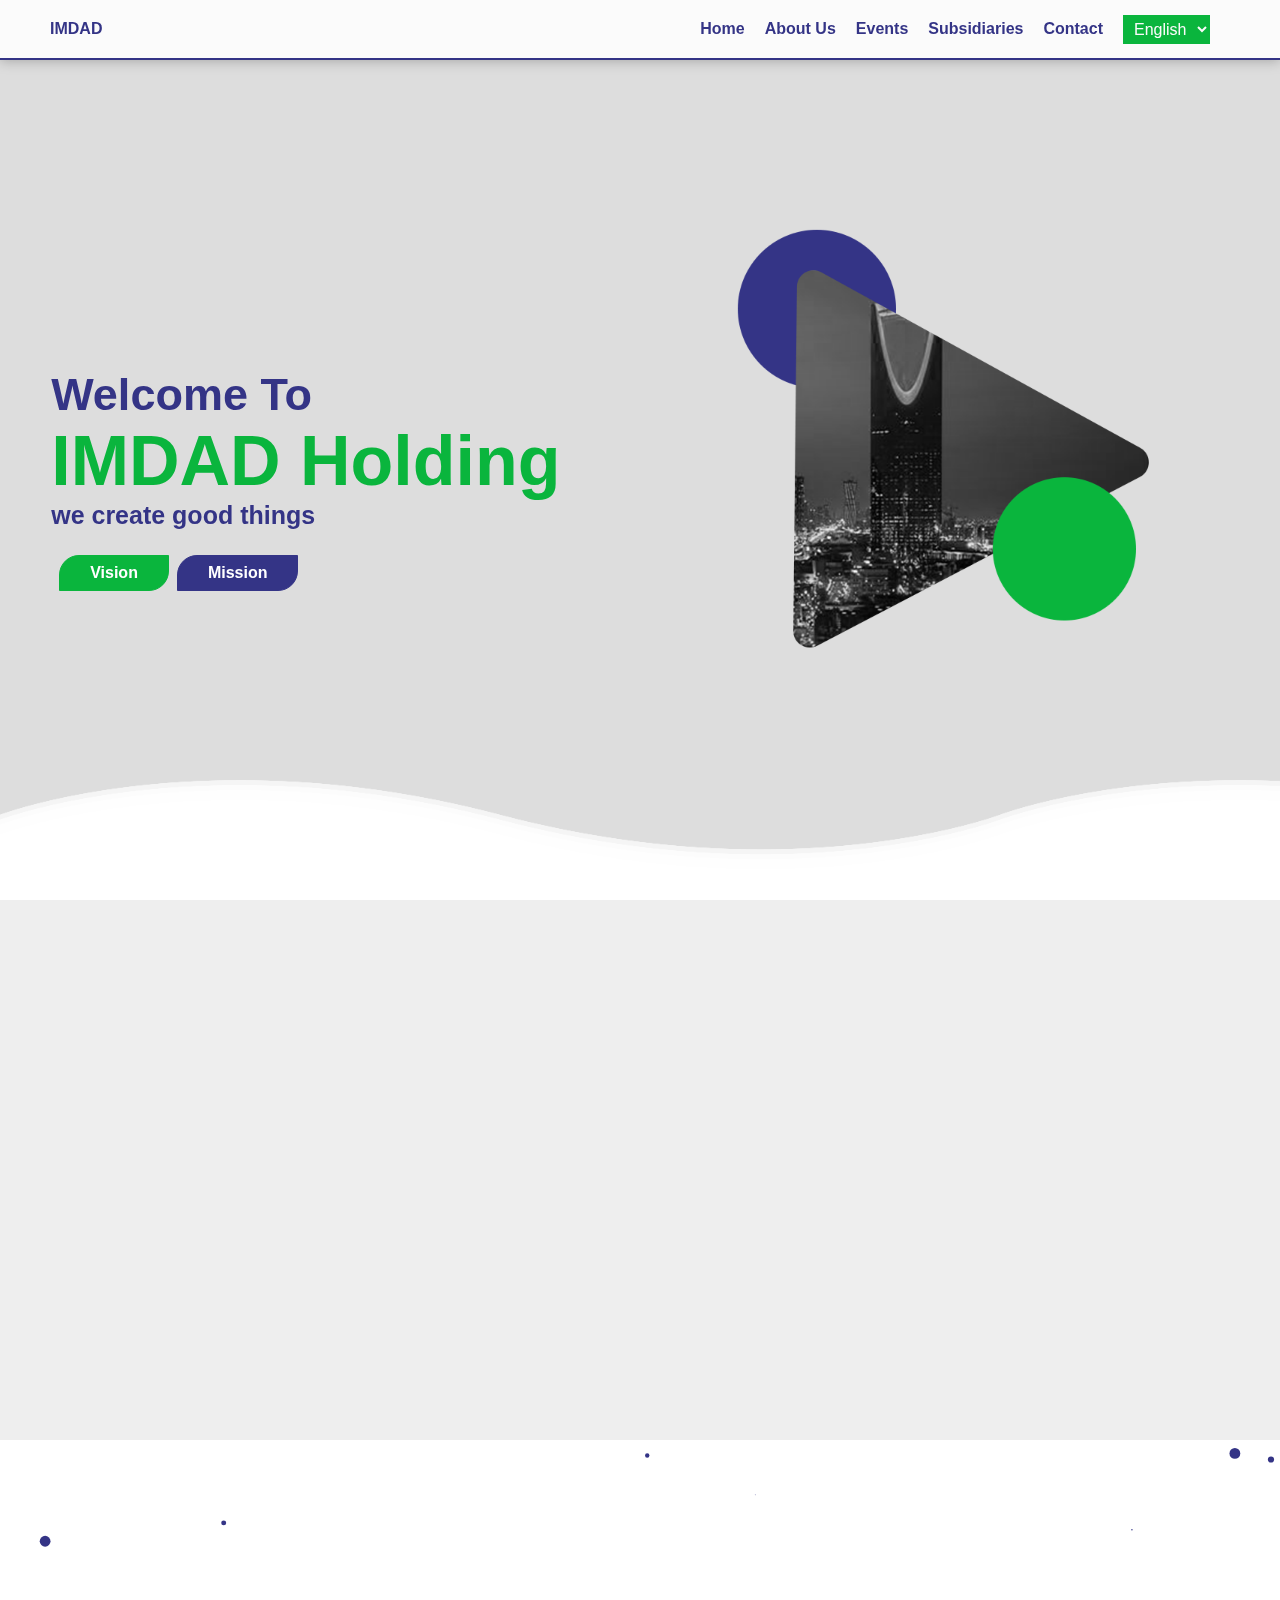
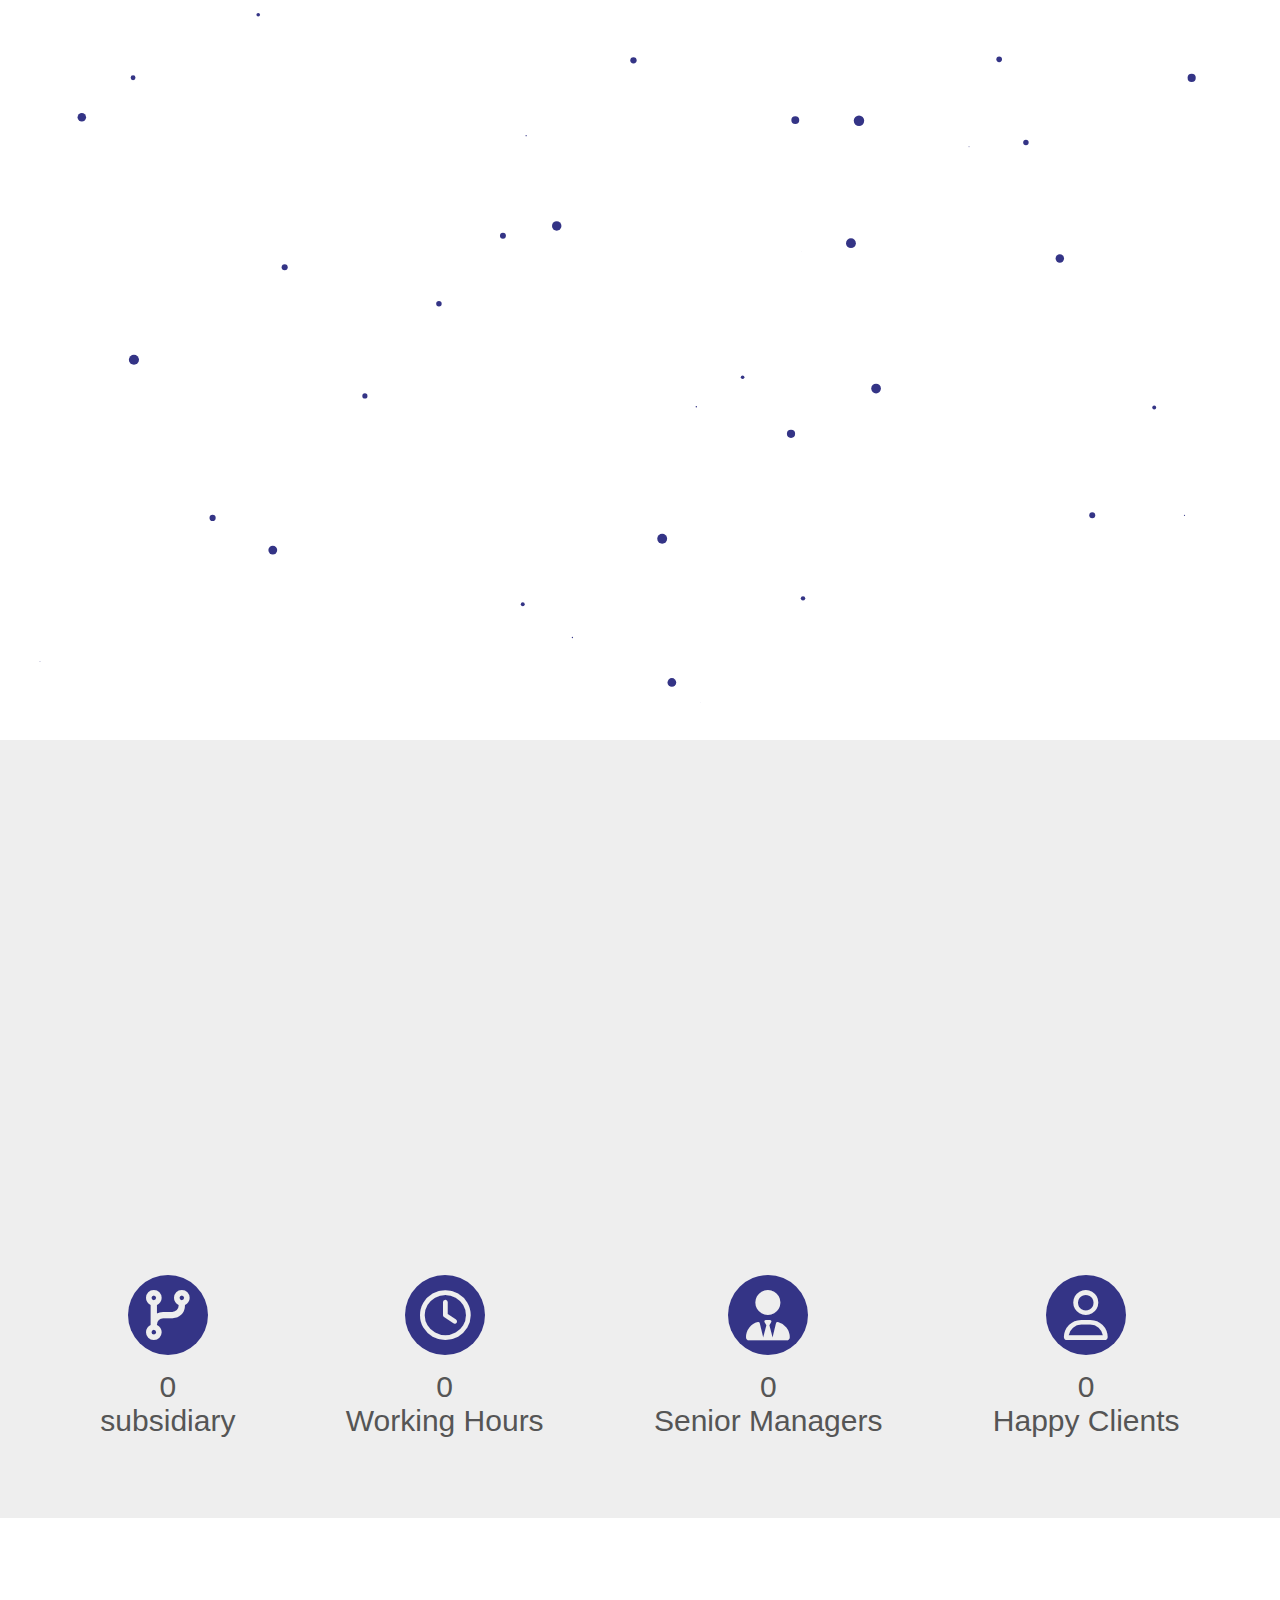
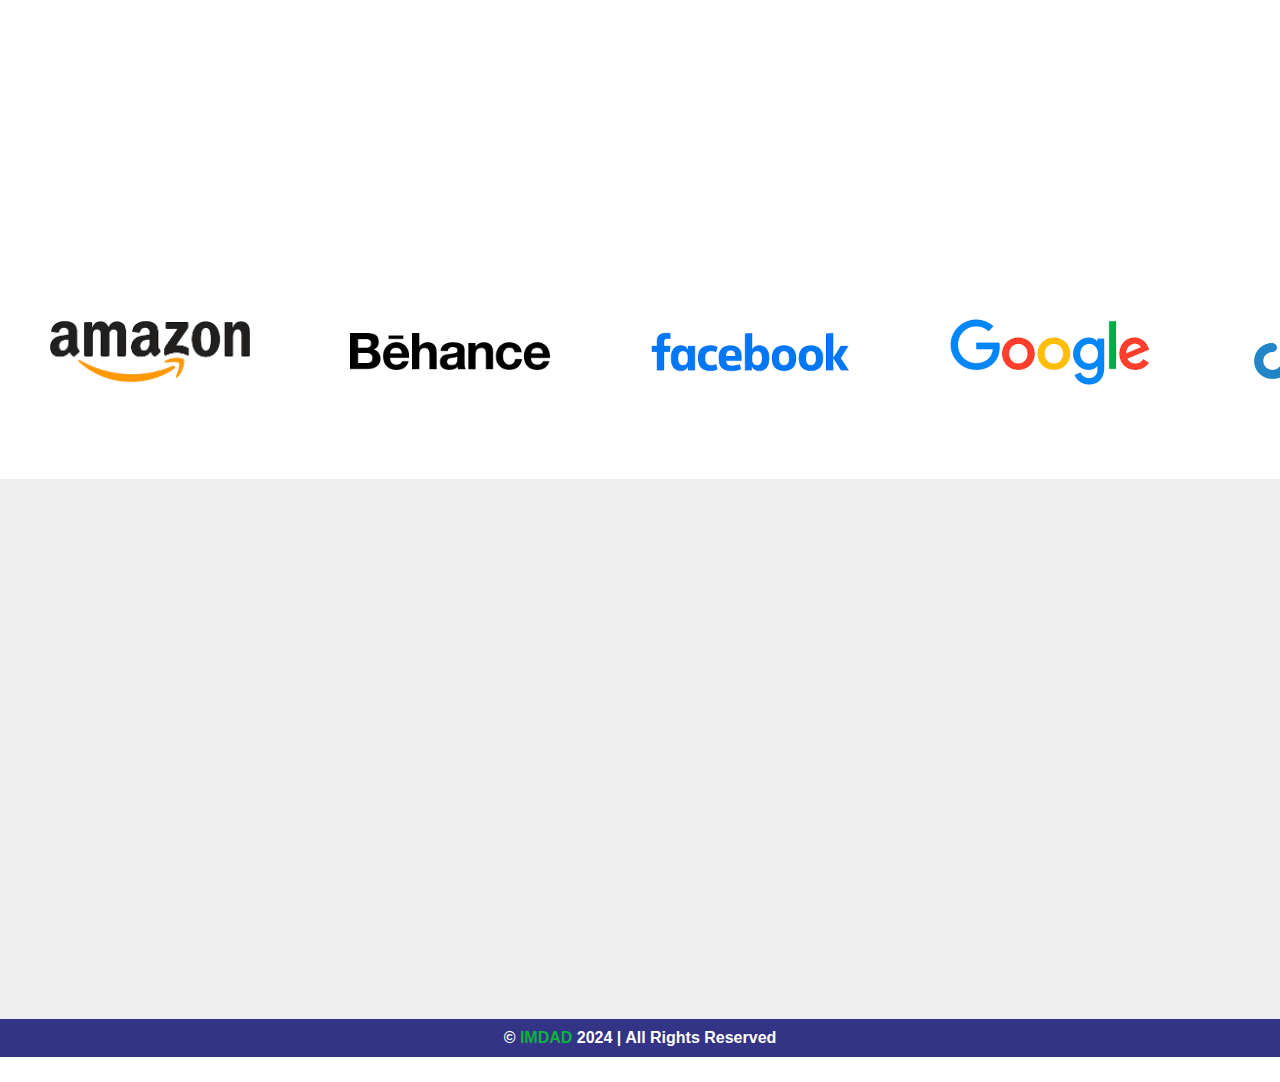
<file: index.html>
<!DOCTYPE html>
<html lang="en">
  <head>
    <meta charset="UTF-8" />
    <meta name="viewport" content="width=device-width, initial-scale=1.0" />
    <title>IMDAD</title>
    <link rel="stylesheet" href="css/all.min.css" />
    <link rel="stylesheet" href="css/style.css" />
    <link href="https://unpkg.com/aos@2.3.1/dist/aos.css" rel="stylesheet">
  </head>
  <body class="home">
    <header>
        <nav data-aos="fade-down" data-aos-duration="2000" id="navbar" lang="en">
            <div data-translate="logo" class="logo">IMDAD</div>
            <ul class="ul">
                <li><a data-translate="home" href="#">Home</a></li>
                <li><a data-translate="about" href="about.html">About Us</a></li>
                <li><a data-translate="careers" href="events.html">Events</a></li>
                <li><a data-translate="section" href="subsidiaries.html">Subsidiaries</a></li>
                <li><a data-translate="contact" href="contact.html">Contact</a></li>
                <li><select class="change-lang">
                  <option class="first" selected data-translate="english" value="en">English</option>
                  <option class="second" data-translate="arabic" value="ar">Arabic</option>
                </select></li>
            </ul>
            <span class="mobile">
                <span class="first"></span>
                <span class="second"></span>
                <span class="third"></span>
            </span>
        </nav>
        <div class="down-menu">
            <ul class="down-menu-ul">
              <a data-translate="home" class="link" href="index.html">Home</a>
              <a data-translate="about" class="link" href="about.html">About Us</a>
              <a data-translate="careers" class="link" href="events.html">Events</a>
              <a data-translate="section" class="link" href="subsidiaries.html">Subsidiaries</a>
              <a data-translate="contact" class="link" href="#contact">Contact</a>
              <a class="link"><select class="change-lang">
                <option class="first" selected data-translate="english" value="en">English</option>
                <option class="second" data-translate="arabic" value="ar">Arabic</option>
              </select></a>
            </ul>
            <div class="img"><img src="images/logo.jpg" alt=""></div>
            <h3 class="text">made with &hearts; by <a target="_blank" href="https://mohamed-mgemrmh.github.io/portfolio">Mohamed Gamal</a></h3>
          </div>
    </header>
    <main>
      <section id="home">
          <div class="wave wave1"></div>
          <div class="wave wave2"></div>
          <div class="wave wave3"></div>
          <div class="wave wave4"></div>
        <div class="container">
          <div data-aos="fade-right" data-aos-duration="2000" class="main-text">
            <p data-translate="welcome">Welcome To</p>
            <h1> <span data-translate="future" class="main">IMDAD Holding </span> <!-- <span data-translate="better"> A better future</span> --> </h1>
            <h2 data-translate="create">we create good things</h2>
            <div class="buttons">
              <a href="#" data-translate="vision" class="btn">Vision</a>
              <a href="#" data-translate="mission" class="btn">Mission</a>
            </div>
          </div>
          <div data-aos="fade-left" data-aos-duration="2000" class="img-cont">
          <img src="images/ksa-2.png" alt="">
          </div>
          <!-- <a href="#particles-js" class="scroll">
            <i class="fa fa-chevron-down first"></i>
            <i class="fa fa-chevron-down second"></i>
          </a> -->
          
        </div>
      </section>
      <section id="information">
        <div data-aos="fade-right" data-aos-duration="2000" class="informs-text">
          <h2 data-translate="informsHeading" class="informs-heading">We take Challenges Today....To Shine Tomorrow</h2>
          <p data-translate="aboutText" class="informs-p">Lorem ipsum dolor sit amet consectetur adipisicing elit. Inventore ex dolore fuga debitis. Quos quasi tenetur nam earum amet aperiam est assumenda sapiente, corporis consequuntur ipsa, laudantium alias odio. Repudiandae, doloribus? Commodi rerum itaque asperiores, tempore iusto officia tenetur placeat magni maiores sed, nam a, enim sint suscipit non totam!</p>
        </div>
        <div class="informs-container">
          <div class="inform">
            <div data-aos="fade-up" data-aos-duration="2000" class="icon"><?xml version="1.0" encoding="iso-8859-1"?>
              <!-- Uploaded to: SVG Repo, www.svgrepo.com, Generator: SVG Repo Mixer Tools -->
              <svg fill="#555555" height="800px" width="800px" version="1.1" id="Layer_1" xmlns="http://www.w3.org/2000/svg" xmlns:xlink="http://www.w3.org/1999/xlink" 
                 viewBox="0 0 512 512" xml:space="preserve">
              <g>
                <g>
                  <path d="M387.942,226.563c0-72.753-59.189-131.943-131.943-131.943c-27.422,0-53.716,8.335-76.04,24.103
                    c-3.557,2.513-4.403,7.433-1.891,10.99c2.514,3.557,7.433,4.403,10.99,1.891c19.648-13.878,42.796-21.214,66.942-21.214
                    c64.058,0,116.172,52.115,116.172,116.172c0,45.82-27.052,87.489-68.919,106.155c-2.843,1.268-4.674,4.089-4.674,7.202v23.842
                    h-9.4V256.893h14.099c9.877,0,18.547-5.959,22.085-15.18c3.539-9.221,1.081-19.45-6.261-26.057l-6.214-5.593
                    c-7.042-6.339-16.794-7.881-25.449-4.027c-8.655,3.855-14.031,12.134-14.031,21.609v13.478h-34.818v-13.478
                    c0-9.475-5.377-17.754-14.031-21.609c-8.655-3.855-18.406-2.312-25.449,4.027l-6.213,5.593
                    c-7.341,6.608-9.799,16.836-6.261,26.057c3.539,9.221,12.208,15.18,22.085,15.18h14.099v106.869h-9.401V339.92
                    c0-3.113-1.831-5.935-4.674-7.202c-41.867-18.666-68.919-60.335-68.919-106.155c0-26.823,8.878-52.014,25.675-72.85
                    c2.732-3.391,2.199-8.355-1.19-11.087c-3.39-2.731-8.354-2.199-11.087,1.19c-18.808,23.333-29.167,52.72-29.167,82.747
                    c0,50.314,28.716,96.217,73.593,118.363v18.836h-17.347c-4.355,0-7.885,3.53-7.885,7.885v85.158
                    c0,30.435,24.76,55.195,55.195,55.195h56.772c30.435,0,55.195-24.76,55.195-55.195v-22.078c0-4.355-3.53-7.885-7.885-7.885
                    s-7.885,3.53-7.885,7.885v14.193H188.189v-27.335h114.07c4.355,0,7.885-3.53,7.885-7.885c0-4.355-3.53-7.885-7.885-7.885h-114.07
                    v-26.283h135.622v13.142c0,4.355,3.53,7.885,7.885,7.885s7.885-3.53,7.885-7.885v-21.027c0-4.355-3.53-7.885-7.885-7.885h-17.347
                    v-18.836C359.226,322.779,387.942,276.875,387.942,226.563z M289.179,227.644L289.179,227.644c0-4.751,3.58-6.714,4.677-7.203
                    c1.098-0.488,4.952-1.836,8.482,1.341l6.214,5.593c3.737,3.364,2.542,7.498,2.087,8.686c-0.455,1.187-2.333,5.06-7.361,5.06
                    h-14.099V227.644z M222.821,241.123h-14.099c-7.11,0-10.589-8.964-5.275-13.746l6.213-5.593
                    c5.023-4.521,13.161-0.834,13.161,5.861V241.123z M323.018,464.69c-3.664,17.974-19.593,31.54-38.632,31.54h-56.772
                    c-19.04,0-34.968-13.566-38.631-31.54H323.018z M273.409,363.762h-34.818V256.893h34.818V363.762z"/>
                </g>
              </g>
              <g>
                <g>
                  <path d="M256,0c-4.355,0-7.885,3.53-7.885,7.885v44.156c0,4.355,3.53,7.885,7.885,7.885s7.885-3.53,7.885-7.885V7.885
                    C263.885,3.53,260.355,0,256,0z"/>
                </g>
              </g>
              <g>
                <g>
                  <path d="M174.517,71.762l-22.078-38.24c-2.177-3.771-7-5.064-10.771-2.886c-3.771,2.177-5.063,7-2.886,10.771l22.077,38.24
                    c2.317,4.014,7.767,5.156,11.508,2.405C175.561,79.704,176.497,75.193,174.517,71.762z"/>
                </g>
              </g>
              <g>
                <g>
                  <path d="M106.982,133.525l-38.24-22.078c-3.772-2.178-8.595-0.885-10.771,2.886c-2.177,3.771-0.885,8.594,2.886,10.771
                    l38.24,22.078c4.022,2.323,9.308,0.572,11.168-3.671C111.857,139.88,110.412,135.504,106.982,133.525z"/>
                </g>
              </g>
              <g>
                <g>
                  <path d="M79.376,220.78H35.22c-4.355,0-7.885,3.53-7.885,7.885c0,4.355,3.53,7.885,7.885,7.885h44.156
                    c4.355,0,7.885-3.53,7.885-7.885C87.261,224.311,83.73,220.78,79.376,220.78z"/>
                </g>
              </g>
              <g>
                <g>
                  <path d="M109.868,313.036c-2.177-3.771-7-5.064-10.771-2.887l-38.24,22.078c-3.43,1.98-4.875,6.355-3.283,9.987
                    c1.86,4.243,7.146,5.995,11.168,3.671l38.24-22.078C110.753,321.63,112.045,316.807,109.868,313.036z"/>
                </g>
              </g>
              <g>
                <g>
                  <path d="M451.143,332.227l-38.24-22.078c-3.772-2.178-8.594-0.885-10.771,2.886c-2.177,3.771-0.885,8.594,2.886,10.771
                    l38.24,22.078c4.022,2.323,9.309,0.572,11.168-3.671C456.019,338.582,454.574,334.207,451.143,332.227z"/>
                </g>
              </g>
              <g>
                <g>
                  <path d="M476.78,220.78h-44.156c-4.355,0-7.885,3.53-7.885,7.885c0,4.355,3.53,7.885,7.885,7.885h44.156
                    c4.355,0,7.885-3.53,7.885-7.885C484.665,224.311,481.135,220.78,476.78,220.78z"/>
                </g>
              </g>
              <g>
                <g>
                  <path d="M454.029,114.333c-2.177-3.771-7-5.063-10.771-2.886l-38.24,22.078c-3.771,2.177-5.063,7-2.886,10.771
                    c1.46,2.529,4.111,3.944,6.836,3.944c1.337,0,2.694-0.341,3.935-1.058l38.24-22.078
                    C454.915,122.926,456.207,118.104,454.029,114.333z"/>
                </g>
              </g>
              <g>
                <g>
                  <path d="M370.333,30.636c-3.771-2.178-8.594-0.885-10.771,2.886l-22.078,38.24c-2.177,3.771-0.885,8.594,2.886,10.771
                    c3.725,2.151,8.624,0.833,10.771-2.886l22.078-38.24C375.396,37.636,374.104,32.813,370.333,30.636z"/>
                </g>
              </g>
              </svg>
            </div>
            <div data-aos="fade-up" data-aos-duration="2000" data-translate="innovate" class="text">Innovate</div>
          </div>
          <div class="inform">
            <div data-aos="fade-up" data-aos-duration="2000" class="icon"><?xml version="1.0" encoding="iso-8859-1"?>
              <!-- Uploaded to: SVG Repo, www.svgrepo.com, Generator: SVG Repo Mixer Tools -->
              <svg fill="#555555" height="800px" width="800px" version="1.1" id="Layer_1" xmlns="http://www.w3.org/2000/svg" xmlns:xlink="http://www.w3.org/1999/xlink" 
                 viewBox="0 0 512 512" xml:space="preserve">
              <g>
                <g>
                  <g>
                    <path d="M42.667,273.067c4.71,0,8.533-3.814,8.533-8.533v-25.6c0-4.719-3.823-8.533-8.533-8.533c-4.71,0-8.533,3.814-8.533,8.533
                      v25.6C34.133,269.252,37.956,273.067,42.667,273.067z"/>
                    <path d="M173.088,436.942l-23.159-10.897c-4.25-1.988-9.344-0.179-11.358,4.087c-2.005,4.267-0.171,9.353,4.087,11.358
                      l23.159,10.906c1.178,0.546,2.415,0.802,3.635,0.802c3.2,0,6.272-1.809,7.723-4.898
                      C179.18,444.033,177.354,438.947,173.088,436.942z"/>
                    <path d="M469.333,264.533c-4.71,0-8.533,3.814-8.533,8.533v25.6c0,4.719,3.823,8.533,8.533,8.533s8.533-3.814,8.533-8.533v-25.6
                      C477.867,268.348,474.044,264.533,469.333,264.533z"/>
                    <path d="M477.867,213.333c0-4.719-3.823-8.533-8.533-8.533s-8.533,3.814-8.533,8.533v25.6c0,4.719,3.823,8.533,8.533,8.533
                      s8.533-3.814,8.533-8.533V213.333z"/>
                    <path d="M477.867,342.192v-17.925c0-4.719-3.823-8.533-8.533-8.533s-8.533,3.814-8.533,8.533v17.925
                      c-7.505,1.529-14.295,5.04-19.81,9.953c-0.327-0.302-0.672-0.589-1.054-0.844l-51.2-34.133c-3.934-2.62-9.225-1.562-11.836,2.364
                      c-2.611,3.925-1.553,9.216,2.364,11.836l51.2,34.133c0.11,0.073,0.227,0.123,0.339,0.19c-2.649,5.552-4.136,11.76-4.136,18.31
                      c0,3.794,0.504,7.471,1.438,10.974l-27.419,12.903c-4.267,2.005-6.101,7.091-4.087,11.358c1.451,3.089,4.523,4.898,7.723,4.898
                      c1.22,0,2.458-0.256,3.627-0.811l27.785-13.075c7.816,9.984,19.967,16.419,33.601,16.419C492.86,426.667,512,407.526,512,384
                      C512,363.395,497.318,346.156,477.867,342.192z M469.333,409.6c-14.114,0-25.6-11.486-25.6-25.6s11.486-25.6,25.6-25.6
                      s25.6,11.486,25.6,25.6S483.448,409.6,469.333,409.6z"/>
                    <path d="M308.03,451.474l-11.253,5.299c-5.375-17.415-21.621-30.106-40.777-30.106s-35.402,12.691-40.777,30.106l-11.253-5.299
                      c-4.25-1.988-9.353-0.171-11.349,4.096c-2.014,4.267-0.179,9.344,4.088,11.358l17.004,8C216.462,495.818,234.371,512,256,512
                      c21.629,0,39.538-16.182,42.288-37.072l17.004-8c4.267-2.014,6.101-7.091,4.087-11.358
                      C317.374,451.303,312.271,449.486,308.03,451.474z M256,494.933c-14.114,0-25.6-11.486-25.6-25.6s11.486-25.6,25.6-25.6
                      s25.6,11.486,25.6,25.6S270.114,494.933,256,494.933z"/>
                    <path d="M362.072,426.045l-23.159,10.897c-4.267,2.005-6.093,7.091-4.087,11.358c1.451,3.089,4.523,4.898,7.723,4.898
                      c1.22,0,2.458-0.256,3.635-0.802l23.159-10.906c4.258-2.005,6.093-7.091,4.087-11.358
                      C371.424,425.865,366.33,424.048,362.072,426.045z"/>
                    <path d="M337.26,62.764l23.672,9.754c1.067,0.435,2.167,0.64,3.251,0.64c3.354,0,6.537-1.988,7.893-5.282
                      c1.792-4.361-0.282-9.344-4.642-11.145l-23.672-9.745c-4.352-1.766-9.344,0.29-11.145,4.642
                      C330.825,55.98,332.908,60.964,337.26,62.764z"/>
                    <path d="M203.054,50.417c1.084,0,2.185-0.205,3.243-0.64l7.24-2.981c2.084,21.596,20.33,38.538,42.463,38.538
                      c22.133,0,40.38-16.942,42.463-38.538l7.24,2.981c1.058,0.435,2.159,0.64,3.243,0.64c3.354,0,6.537-1.988,7.893-5.282
                      c1.792-4.361-0.282-9.344-4.642-11.145l-16.436-6.768C289.559,11.31,274.08,0,256,0c-18.08,0-33.559,11.31-39.761,27.222
                      l-16.436,6.768c-4.361,1.801-6.434,6.784-4.642,11.145C196.518,48.428,199.701,50.417,203.054,50.417z M256,17.067
                      c14.114,0,25.6,11.486,25.6,25.6s-11.486,25.6-25.6,25.6s-25.6-11.486-25.6-25.6S241.886,17.067,256,17.067z"/>
                    <path d="M147.818,73.158c1.084,0,2.185-0.205,3.251-0.64l23.671-9.754c4.352-1.801,6.434-6.784,4.642-11.136
                      c-1.801-4.361-6.793-6.417-11.145-4.642l-23.671,9.745c-4.361,1.801-6.434,6.784-4.642,11.145
                      C141.281,71.17,144.464,73.158,147.818,73.158z"/>
                    <path d="M132.736,172.1l-51.2-34.133c-0.109-0.073-0.223-0.133-0.335-0.2c2.646-5.549,4.132-11.754,4.132-18.3
                      c0-6.507-1.47-12.676-4.086-18.2l30.364-12.51c4.361-1.801,6.434-6.784,4.642-11.136c-1.792-4.361-6.801-6.426-11.145-4.642
                      L73.552,85.975c-0.969,0.4-1.817,0.964-2.542,1.636C63.467,80.893,53.538,76.8,42.667,76.8C19.14,76.8,0,95.94,0,119.467
                      c0,20.605,14.682,37.844,34.133,41.808v26.459c0,4.719,3.823,8.533,8.533,8.533c4.71,0,8.533-3.814,8.533-8.533v-26.459
                      c7.505-1.529,14.295-5.04,19.81-9.953c0.327,0.302,0.672,0.589,1.054,0.845l51.2,34.133c1.459,0.964,3.106,1.434,4.727,1.434
                      c2.756,0,5.461-1.331,7.108-3.797C137.711,180.011,136.653,174.72,132.736,172.1z M42.667,145.067
                      c-14.114,0-25.6-11.486-25.6-25.6s11.486-25.6,25.6-25.6s25.6,11.486,25.6,25.6S56.781,145.067,42.667,145.067z"/>
                    <path d="M384.009,187.733c1.621,0,3.268-0.469,4.727-1.434l51.2-34.133c0.382-0.255,0.727-0.542,1.054-0.845
                      c5.515,4.913,12.305,8.423,19.81,9.953v26.459c0,4.719,3.823,8.533,8.533,8.533s8.533-3.814,8.533-8.533v-26.459
                      C497.318,157.31,512,140.071,512,119.467C512,95.94,492.86,76.8,469.333,76.8c-10.871,0-20.801,4.093-28.343,10.811
                      c-0.726-0.672-1.574-1.236-2.542-1.636l-31.556-12.996c-4.352-1.775-9.353,0.29-11.145,4.642s0.282,9.335,4.642,11.136
                      l30.364,12.51c-2.616,5.524-4.086,11.693-4.086,18.2c0,6.546,1.486,12.751,4.132,18.301c-0.111,0.067-0.225,0.127-0.335,0.2
                      l-51.2,34.133c-3.917,2.62-4.975,7.91-2.364,11.836C378.547,186.402,381.252,187.733,384.009,187.733z M469.333,93.867
                      c14.114,0,25.6,11.486,25.6,25.6s-11.486,25.6-25.6,25.6s-25.6-11.486-25.6-25.6S455.219,93.867,469.333,93.867z"/>
                    <path d="M123.264,317.167l-51.2,34.133c-0.382,0.255-0.728,0.542-1.054,0.845c-5.515-4.913-12.305-8.423-19.81-9.953v-43.525
                      c0-4.719-3.823-8.533-8.533-8.533c-4.71,0-8.533,3.814-8.533,8.533v43.525C14.682,346.156,0,363.395,0,384
                      c0,23.526,19.14,42.667,42.667,42.667c13.633,0,25.784-6.435,33.601-16.419l27.785,13.075c1.169,0.555,2.406,0.811,3.627,0.811
                      c3.2,0,6.272-1.809,7.723-4.898c2.014-4.267,0.179-9.353-4.087-11.358l-27.419-12.903c0.934-3.504,1.438-7.181,1.438-10.974
                      c0-6.55-1.487-12.758-4.136-18.31c0.112-0.067,0.229-0.117,0.339-0.19l51.2-34.133c3.917-2.62,4.975-7.91,2.364-11.836
                      C132.471,315.605,127.181,314.547,123.264,317.167z M42.667,409.6c-14.114,0-25.6-11.486-25.6-25.6s11.486-25.6,25.6-25.6
                      s25.6,11.486,25.6,25.6S56.781,409.6,42.667,409.6z"/>
                    <path d="M336.052,276.113h13.815c4.71,0,8.533-3.814,8.533-8.533v-40.226c0-4.719-3.823-8.533-8.533-8.533h-13.815
                      c-1.758,0-3.345-1.075-4.104-2.927c-0.683-1.664-0.324-3.533,0.913-4.779l9.771-9.762c3.328-3.337,3.328-8.738,0-12.066
                      l-28.45-28.45c-1.596-1.604-3.772-2.5-6.033-2.5c-2.261,0-4.429,0.896-6.033,2.5l-9.762,9.762
                      c-1.246,1.246-3.132,1.604-4.941,0.853c-1.681-0.691-2.765-2.278-2.765-4.036V153.6c0-4.719-3.823-8.533-8.533-8.533h-40.226
                      c-4.71,0-8.533,3.814-8.533,8.533v13.815c0,1.758-1.084,3.345-2.014,3.772c-0.256,0.077-0.666,0.222-0.913,0.333
                      c-1.681,0.657-3.533,0.324-4.779-0.922l-9.762-9.762c-3.2-3.2-8.866-3.2-12.066,0l-28.45,28.45c-3.337,3.328-3.337,8.73,0,12.066
                      l9.771,9.762c1.237,1.246,1.596,3.115,0.836,4.958c-0.683,1.673-2.27,2.748-4.028,2.748h-13.815c-4.71,0-8.533,3.814-8.533,8.533
                      v40.226c0,4.719,3.823,8.533,8.533,8.533h13.815c1.758,0,3.345,1.075,4.105,2.927c0.683,1.664,0.324,3.533-0.913,4.779
                      l-9.771,9.762c-3.337,3.337-3.337,8.738,0,12.066l28.45,28.45c1.596,1.604,3.763,2.5,6.033,2.5c2.261,0,4.429-0.896,6.033-2.5
                      l9.762-9.762c1.237-1.254,3.115-1.621,4.941-0.853c1.681,0.691,2.765,2.278,2.765,4.036v13.815c0,4.719,3.823,8.533,8.533,8.533
                      h40.226c4.71,0,8.533-3.814,8.533-8.533v-13.815c0-1.758,1.084-3.345,2.014-3.772c0.256-0.077,0.666-0.222,0.913-0.333
                      c1.655-0.674,3.524-0.324,4.779,0.922l9.762,9.762c3.2,3.2,8.866,3.2,12.066,0l28.45-28.45c3.328-3.328,3.328-8.73,0-12.066
                      l-9.771-9.762c-1.237-1.246-1.596-3.115-0.836-4.958C332.707,277.188,334.294,276.113,336.052,276.113z M320.794,295.885
                      l3.738,3.729l-16.384,16.384l-3.729-3.729c-6.135-6.153-15.317-7.962-23.518-4.565c-8.09,3.337-13.321,11.11-13.321,19.814v5.282
                      h-23.159v-5.282c0-8.704-5.231-16.478-13.474-19.866c-8.038-3.328-17.229-1.527-23.364,4.617l-3.729,3.729l-16.384-16.384
                      l3.738-3.729c6.127-6.135,7.945-15.3,4.557-23.492c-3.319-8.107-11.093-13.346-19.814-13.346h-5.282v-23.159h5.282
                      c8.721,0,16.495-5.24,19.874-13.483c3.328-8.055,1.51-17.22-4.617-23.356l-3.738-3.729l16.384-16.384l3.729,3.729
                      c6.135,6.144,15.309,7.945,23.518,4.565c8.09-3.337,13.321-11.11,13.321-19.814v-5.282h23.159v5.282
                      c0,8.704,5.231,16.478,13.474,19.866c8.055,3.337,17.229,1.536,23.364-4.617l3.729-3.729l16.384,16.384l-3.738,3.729
                      c-6.135,6.135-7.945,15.3-4.557,23.492c3.319,8.107,11.093,13.346,19.814,13.346h5.282v23.159h-5.282
                      c-8.721,0-16.495,5.24-19.874,13.483C312.85,280.585,314.659,289.749,320.794,295.885z"/>
                    <path d="M256,196.267c-28.237,0-51.2,22.963-51.2,51.2s22.963,51.2,51.2,51.2s51.2-22.963,51.2-51.2S284.237,196.267,256,196.267
                      z M256,281.6c-18.825,0-34.133-15.309-34.133-34.133s15.309-34.133,34.133-34.133c18.825,0,34.133,15.309,34.133,34.133
                      S274.825,281.6,256,281.6z"/>
                  </g>
                </g>
              </g>
              </svg></div>
            <div data-aos="fade-up" data-aos-duration="2000" data-translate="collaborate" class="text">Collaborate</div>
          </div>
          <div class="inform">
            <div data-aos="fade-up" data-aos-duration="2000" class="icon"><?xml version="1.0" encoding="utf-8"?>
              <!-- Uploaded to: SVG Repo, www.svgrepo.com, Generator: SVG Repo Mixer Tools -->
              <svg viewBox="0 0 1024 1024" fill="#555555" class="icon"  version="1.1" xmlns="http://www.w3.org/2000/svg">
                <path d="M232.016 448.004c-4.42 0-8-3.578-8-8V168.022c0-4.422 3.578-8 8-8 4.422 0 8 3.578 8 8v271.982c0 4.422-3.578 8-8 8z" fill="" />
                <path d="M536 448.004H232.016c-4.42 0-8-3.578-8-8 0-4.42 3.578-8 8-8H536c4.422 0 8 3.578 8 8 0 4.422-3.578 8-8 8zM264.014 384.008a8 8 0 0 1-5.656-13.656l95.994-95.994a8 8 0 1 1 11.312 11.312l-95.994 95.994a7.974 7.974 0 0 1-5.656 2.344z" fill="" />
                <path d="M408.006 336.01a7.976 7.976 0 0 1-5.656-2.344l-47.998-47.998a8 8 0 1 1 11.312-11.312l47.998 47.998a8 8 0 0 1-5.656 13.656z" fill="" />
                <path d="M408.006 336.01a8 8 0 0 1-5.656-13.656l127.994-127.992a8 8 0 1 1 11.312 11.312l-127.994 127.992a7.964 7.964 0 0 1-5.656 2.344z" fill="" />
                <path d="M536 240.016c-4.422 0-8-3.578-8-8V200.02c0-4.422 3.578-8 8-8s8 3.578 8 8v31.998a7.994 7.994 0 0 1-8 7.998z" fill="" />
                <path d="M536 208.018h-32c-4.422 0-8-3.578-8-8 0-4.422 3.578-8 8-8h32c4.422 0 8 3.578 8 8 0 4.422-3.578 8-8 8zM624.008 80.026h-224a8.002 8.002 0 0 1-6.656-3.562l-31.998-47.998a7.992 7.992 0 0 1 2.218-11.092 7.99 7.99 0 0 1 11.094 2.218l29.624 44.434h216.408l45.64-45.654a8 8 0 0 1 11.308 11.312l-47.98 47.998a8.004 8.004 0 0 1-5.658 2.344zM352.01 64.028H168.02c-4.42 0-8-3.578-8-8 0-4.42 3.578-8 8-8h183.99c4.42 0 8 3.578 8 8a7.998 7.998 0 0 1-8 8zM855.98 64.028h-183.988c-4.422 0-8-3.578-8-8 0-4.42 3.578-8 8-8h183.988c4.422 0 8 3.578 8 8 0 4.422-3.578 8-8 8z" fill="" />
                <path d="M575.996 48.028h-127.992c-4.42 0-8-3.578-8-8 0-4.422 3.578-8 8-8h127.992c4.422 0 8 3.578 8 8 0 4.422-3.578 8-8 8zM823.98 879.976h-63.996c-4.422 0-8-3.578-8-7.998 0-4.422 3.578-8 8-8h63.996c4.422 0 8 3.578 8 8a7.994 7.994 0 0 1-8 7.998z" fill="" />
                <path d="M759.984 943.972c-4.422 0-8-3.578-8-7.998v-63.996c0-4.422 3.578-8 8-8s8 3.578 8 8v63.996a7.994 7.994 0 0 1-8 7.998zM384.008 863.978c-79.394 0-143.992-64.59-143.992-143.99 0-79.402 64.598-143.992 143.992-143.992S528 640.586 528 719.988c0 79.4-64.598 143.99-143.992 143.99z m0-271.982c-70.574 0-127.992 57.418-127.992 127.992 0 70.572 57.418 127.992 127.992 127.992S512 790.56 512 719.988c0-70.574-57.418-127.992-127.992-127.992z" fill="" />
                <path d="M384.008 895.976c-79.394 0-143.992-64.59-143.992-143.992a7.994 7.994 0 0 1 8-7.998c4.42 0 8 3.578 8 7.998 0 70.574 57.418 127.992 127.992 127.992S512 822.558 512 751.984c0-4.42 3.578-7.998 8-7.998s8 3.578 8 7.998c0 79.402-64.598 143.992-143.992 143.992z" fill="" />
                <path d="M248.016 759.984c-4.422 0-8-3.578-8-8v-31.996c0-4.422 3.578-8 8-8 4.42 0 8 3.578 8 8v31.996c0 4.422-3.578 8-8 8zM520 759.984c-4.422 0-8-3.578-8-8v-31.996c0-4.422 3.578-8 8-8s8 3.578 8 8v31.996c0 4.422-3.578 8-8 8zM384.008 783.984c-35.288 0-63.996-28.704-63.996-63.996 0-35.296 28.708-63.996 63.996-63.996s63.996 28.7 63.996 63.996c0 35.294-28.71 63.996-63.996 63.996z m0-111.994c-26.468 0-47.998 21.53-47.998 47.998 0 26.466 21.53 47.996 47.998 47.996s47.998-21.53 47.998-47.996c-0.002-26.468-21.53-47.998-47.998-47.998z" fill="" />
                <path d="M437.692 743.986a8.018 8.018 0 0 1-7.672-5.718c-6-20.186-24.92-34.28-46.012-34.28s-40.012 14.094-46.012 34.28c-1.266 4.234-5.672 6.624-9.954 5.39a8.012 8.012 0 0 1-5.39-9.954c8.006-26.92 33.232-45.716 61.356-45.716s53.348 18.796 61.356 45.716a8.012 8.012 0 0 1-5.39 9.954 8.336 8.336 0 0 1-2.282 0.328zM343.932 687.91a7.976 7.976 0 0 1-5.656-2.344l-56.074-56.074a7.996 7.996 0 1 1 11.31-11.31l56.076 56.074a7.996 7.996 0 0 1-5.656 13.654zM384.008 863.978c-4.42 0-8-3.578-8-8v-79.994c0-4.422 3.578-8 8-8s8 3.578 8 8v79.994a7.998 7.998 0 0 1-8 8zM791.984 671.99h-191.988c-4.422 0-8-3.578-8-8a7.994 7.994 0 0 1 8-7.998h191.988c4.422 0 8 3.578 8 7.998 0 4.422-3.578 8-8 8zM791.984 719.988h-191.988c-4.422 0-8-3.578-8-8s3.578-8 8-8h191.988c4.422 0 8 3.578 8 8s-3.578 8-8 8zM791.984 767.984h-191.988c-4.422 0-8-3.578-8-8s3.578-8 8-8h191.988c4.422 0 8 3.578 8 8s-3.578 8-8 8z" fill="" />
                <path d="M679.988 815.98h-79.992c-4.422 0-8-3.578-8-7.998 0-4.422 3.578-8 8-8h79.992c4.422 0 8 3.578 8 8a7.994 7.994 0 0 1-8 7.998z" fill="" />
                <path d="M791.984 256.016h-191.988c-4.422 0-8-3.578-8-8 0-4.42 3.578-8 8-8h191.988c4.422 0 8 3.578 8 8 0 4.422-3.578 8-8 8z" fill="" />
                <path d="M791.984 304.012h-191.988c-4.422 0-8-3.578-8-8 0-4.422 3.578-8 8-8h191.988c4.422 0 8 3.578 8 8 0 4.422-3.578 8-8 8z" fill="" />
                <path d="M791.984 352.01h-191.988c-4.422 0-8-3.578-8-8 0-4.42 3.578-8 8-8h191.988c4.422 0 8 3.578 8 8 0 4.422-3.578 8-8 8z" fill="" />
                <path d="M679.988 400.006h-79.992c-4.422 0-8-3.578-8-8 0-4.422 3.578-8 8-8h79.992c4.422 0 8 3.578 8 8 0 4.422-3.578 8-8 8z" fill="" />
                <path d="M168.02 975.972c-4.42 0-8-3.578-8-8V56.028c0-4.42 3.578-8 8-8 4.422 0 8 3.578 8 8v911.946a7.994 7.994 0 0 1-8 7.998z" fill="" />
                <path d="M855.98 895.976c-4.422 0-8-3.578-8-8V56.028c0-4.42 3.578-8 8-8s8 3.578 8 8v831.95a7.994 7.994 0 0 1-8 7.998z" fill="" />
                <path d="M775.984 975.972a8 8 0 0 1-5.656-13.656l79.996-79.996a8 8 0 1 1 11.312 11.312l-79.996 79.996a7.964 7.964 0 0 1-5.656 2.344z" fill="" />
                <path d="M775.984 975.972H168.02c-4.42 0-8-3.578-8-8s3.578-8 8-8h607.964c4.422 0 8 3.578 8 8s-3.578 8-8 8z" fill="" />
                <path d="M903.976 1023.968c-4.422 0-8-3.578-8-8V8.032c0-4.422 3.578-8 8-8s8 3.578 8 8v1007.938a7.994 7.994 0 0 1-8 7.998z" fill="" />
                <path d="M903.976 1023.968H120.024c-4.422 0-8-3.578-8-8s3.578-8 8-8h783.952c4.422 0 8 3.578 8 8s-3.578 8-8 8z" fill="" />
                <path d="M120.024 1023.968c-4.422 0-8-3.578-8-8V8.032c0-4.422 3.578-8 8-8 4.42 0 8 3.578 8 8v1007.938a7.994 7.994 0 0 1-8 7.998z" fill="" />
                <path d="M903.976 16.03H120.024c-4.422 0-8-3.578-8-8 0-4.422 3.578-8 8-8h783.952c4.422 0 8 3.578 8 8 0 4.422-3.578 8-8 8z" fill="" /><path d="M791.984 528H232.008c-4.42 0-8-3.578-8-8s3.578-8 8-8h559.976c4.422 0 8 3.578 8 8s-3.578 8-8 8z" fill="" />
              </svg></div>
            <div data-aos="fade-up" data-aos-duration="2000" data-translate="mark" class="text">Leave a Mark</div>
          </div>
        </div>
      </section>
      <div id="particles-js">
        <section>
          <h2 data-translate="vsnAndmsn" data-aos="fade-out" data-aos-duration="2000" class="section-main-text">Vision & Mission</h2>
          <div class="container">
            <div data-aos="zoom-out" class="img">
              <img src="images/homePage.jpg" alt="about section image">
            </div>
            <div class="text">
              <div data-aos="fade-right" data-aos-duration="2000" class=" top-text">
                <h2 data-translate="vision" class="heading">Vision</h2>
                <div data-translate="aboutText" class="text-content">Lorem ipsum dolor sit amet consectetur adipisicing elit. Inventore ex dolore fuga debitis. Quos quasi tenetur nam earum amet aperiam est assumenda sapiente, corporis consequuntur ipsa, laudantium alias odio. Repudiandae, doloribus? Commodi rerum itaque asperiores, tempore iusto officia tenetur placeat magni maiores sed, nam a, enim sint suscipit non totam!</div>
              </div>
              <div data-aos="fade-right" data-aos-duration="2000" class="bottom-text">
                <h2 data-translate="mission" class="heading">Mission</h2>
                <div data-translate="aboutText" class="text-content">Lorem ipsum dolor sit amet consectetur adipisicing elit. Inventore ex dolore fuga debitis. Quos quasi tenetur nam earum amet aperiam est assumenda sapiente, corporis consequuntur ipsa, laudantium alias odio. Repudiandae, doloribus? Commodi rerum itaque asperiores, tempore iusto officia tenetur placeat magni maiores sed, nam a, enim sint suscipit non totam!</div>
              </div>
            </div>
          </div>
        </section>
      </div>
      <section id="stats">
        <div class="stats-information">
          <div class="stats-text">
            <h2 data-aos="fade-out" data-aos-duration="1500" data-translate="statsHeading" class="stats-heading">Our latest work in various fields</h2>
            <div class="stats-text-container">
              <p data-aos="fade-right" data-aos-duration="2000" data-translate="aboutText" class="stats-p">
                With a notable history of excellence and innovation, we at IMDAD Holding have made impactful contributions across diverse industries. From pioneering technology solutions to sustainable projects, we consistently set industry benchmarks. Our unwavering commitment to quality and forward-thinking approaches have established us as trusted leaders, earning admiration from clients and partners alike.
              </p>
              <img data-aos="zoom-out" data-aos-duration="2000" src="images/homePage.jpg" alt="section image">
            </div>
          </div>
        </div>
        <div class="stats-container">
          <div class="stat">
            <div class="icon"><i class="fa-solid fa-code-branch"></i></div>
            <div data-target="1500" class="number">0</div>
            <p data-translate="subsidiary" class="text">subsidiary</p>
          </div>
          <div class="stat">
            <div class="icon"><i class="fa-regular fa-clock"></i></div>
            <div data-target="2000" class="number">0</div>
            <p data-translate="hours" class="text">Working Months</p>
          </div>
          <div class="stat">
            <div class="icon"><i class="fa-solid fa-user-tie"></i></div>
            <div data-target="1400" class="number">0</div>
            <p data-translate="managers" class="text">Senior managers</p>
          </div>
          <div class="stat">
            <div class="icon"><i class="fa-regular fa-user"></i></div>
            <div data-target="800" class="number">0</div>
            <p data-translate="clients" class="text">Happy Clients</p>
          </div>
        </div>
      </section>
      <section id="slider">
        <div data-aos="fade-out" data-aos-duration="1000" class="section-main-text">Success Partners </div>
        <div class="slider-text">
          <p data-aos="fade-up" data-aos-duration="1500" data-translate="aboutText" class="slider-p">Lorem ipsum dolor sit amet consectetur adipisicing elit. Inventore ex dolore fuga debitis. Quos quasi tenetur nam earum amet aperiam est assumenda sapiente, corporis consequuntur ipsa, laudantium alias odio. Repudiandae, doloribus? Commodi rerum itaque asperiores, tempore iusto officia tenetur placeat magni maiores sed, nam a, enim sint suscipit non totam!</p>
        </div>
        <div class="slider">
          <div class="slide-track">
            <div class="slide"><img src="images/amazon.png" alt=""></div>
            <div class="slide"><img src="images/behance.png" alt=""></div>
            <div class="slide"><img src="images/facebook.png" alt=""></div>
            <div class="slide"><img src="images/google.png" alt=""></div>
            <div class="slide"><img src="images/mostaql.png" alt=""></div>
            <div class="slide"><img src="images/youtube.png" alt=""></div>
            <div class="slide"><img src="images/amazon.png" alt=""></div>
            <div class="slide"><img src="images/behance.png" alt=""></div>
            <div class="slide"><img src="images/facebook.png" alt=""></div>
            <div class="slide"><img src="images/google.png" alt=""></div>
            <div class="slide"><img src="images/mostaql.png" alt=""></div>
            <div class="slide"><img src="images/youtube.png" alt=""></div>
            <div class="slide"><img src="images/amazon.png" alt=""></div>
            <div class="slide"><img src="images/behance.png" alt=""></div>
          </div>
        </div>
      </section>
    </main>
    <div id="footer">
      <div data-aos="fade-up" data-aos-duration="1500" class="contact-links">
        <div class="secondry-text">Lorem, ipsum dolor. <span>Lorem, ipsum.</span> Lorem ipsum dolor sit.</div>
        <div class="text">Contact Us At:</div>
        <div class="links">
          <div class="link">
            <i class="fa fa-envelope"></i>
            <a href="#" class="link-text">imdadholding@gmail.com</a>
          </div>
          <div class="link">
            <i class="fa fa-envelope"></i>
            <a href="#" class="link-text">imdadholding@gmail.com</a>
          </div>
          <div class="link">
            <i class="fa fa-envelope"></i>
            <a href="#" class="link-text">imdadholding@gmail.com</a>
          </div>
        </div>
      </div>
      <div data-aos="fade-up" data-aos-duration="1500" class="location">
        <div class="secondry-text">Visit Us Now</div>
        <div class="text">Our Location</div>
        <div class="location-photo">
          <img src="images/imdad_design.png" alt="">
        </div>
        <div class="locations-container">
          <div class="container-div">
            <div class="location-text-container">
              <i class="fa fa-location"></i>
              <div class="location-text"> KSA - Riyadh</div>
            </div>
            <div class="location-text-container">
              <i class="fa fa-location"></i>
              <div class="location-text">Egypt - Alexandria</div>
            </div>
          </div>
          <div class="container-div">
            <div class="location-text-container">
              <i class="fa fa-location"></i>
              <div class="location-text">China - Beijing</div>
            </div>
            <div class="location-text-container">
              <i class="fa fa-location"></i>
              <div class="location-text">Qatar - Aldoha</div>
            </div>
          </div>
        </div>
      </div>
      <div data-aos="fade-up" data-aos-duration="1500" class="social-media">
        <div class="text-container">
          <div class="secondry-text">Follow Us At</div>
          <div class="text">Social Media</div>
        </div>
        <div class="links">
          <div class="link">
            <i class="fa fa-envelope"></i>
            <a href="#" class="link-text">imdadholding@gmail.com</a>
          </div>
          <div class="link">
            <i class="fa fa-envelope"></i>
            <a href="#" class="link-text">imdadholding@gmail.com</a>
          </div>
          <div class="link">
            <i class="fa fa-envelope"></i>
            <a href="#" class="link-text">imdadholding@gmail.com</a>
          </div>
        </div>
        <div class="subscribe">
          <div class="subscribe-text">Subscribe:</div>
          <form action="">
            <input type="email" placeholder="Email">
            <button type="submit">Submit</button>
          </form>
        </div>
      </div>
    </div>
    <footer>&copy <span>IMDAD</span> 2024 | All Rights Reserved</footer>
    <script src="js/script.js" type="module"></script>
    <script src="js/particles.js"></script>
    <script src="js/app.js"></script>
    <script src="https://unpkg.com/aos@2.3.1/dist/aos.js"></script>
    <script>
      AOS.init();
    </script>
  </body>
</html>
</file>
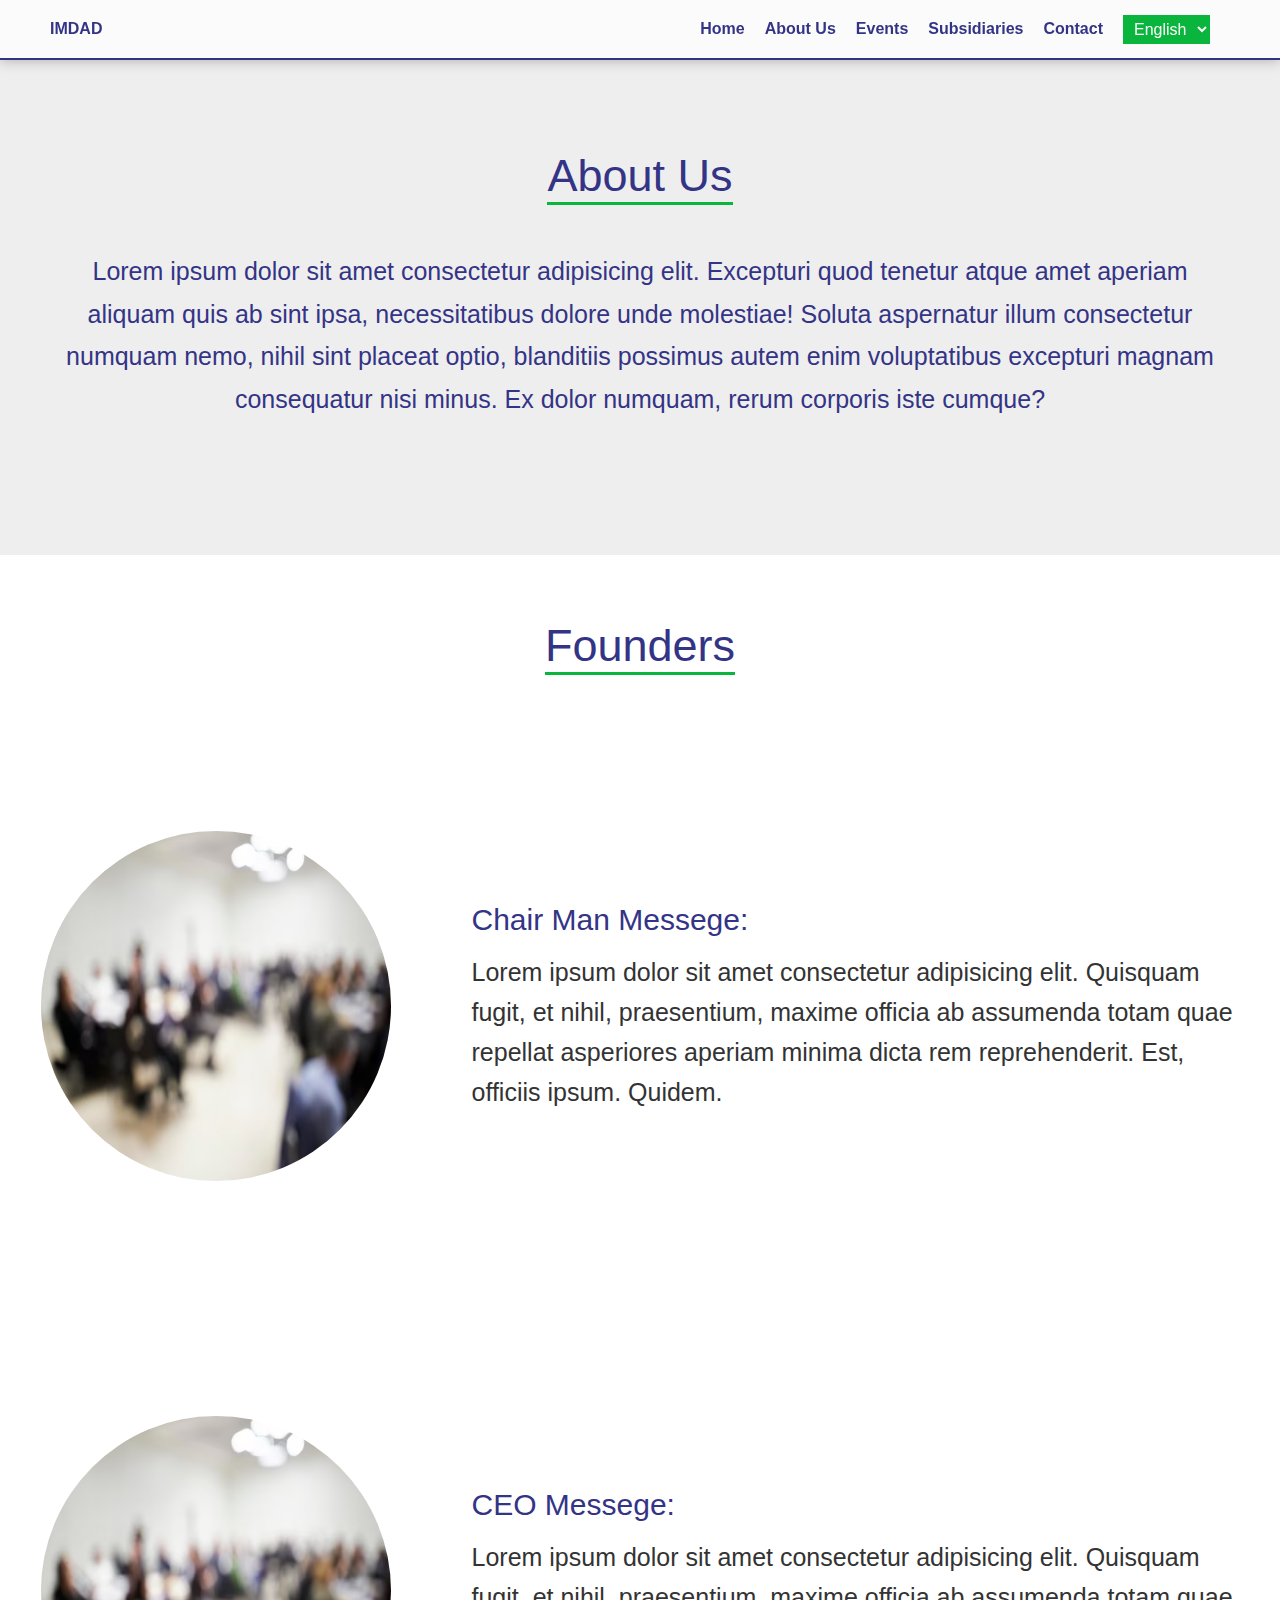
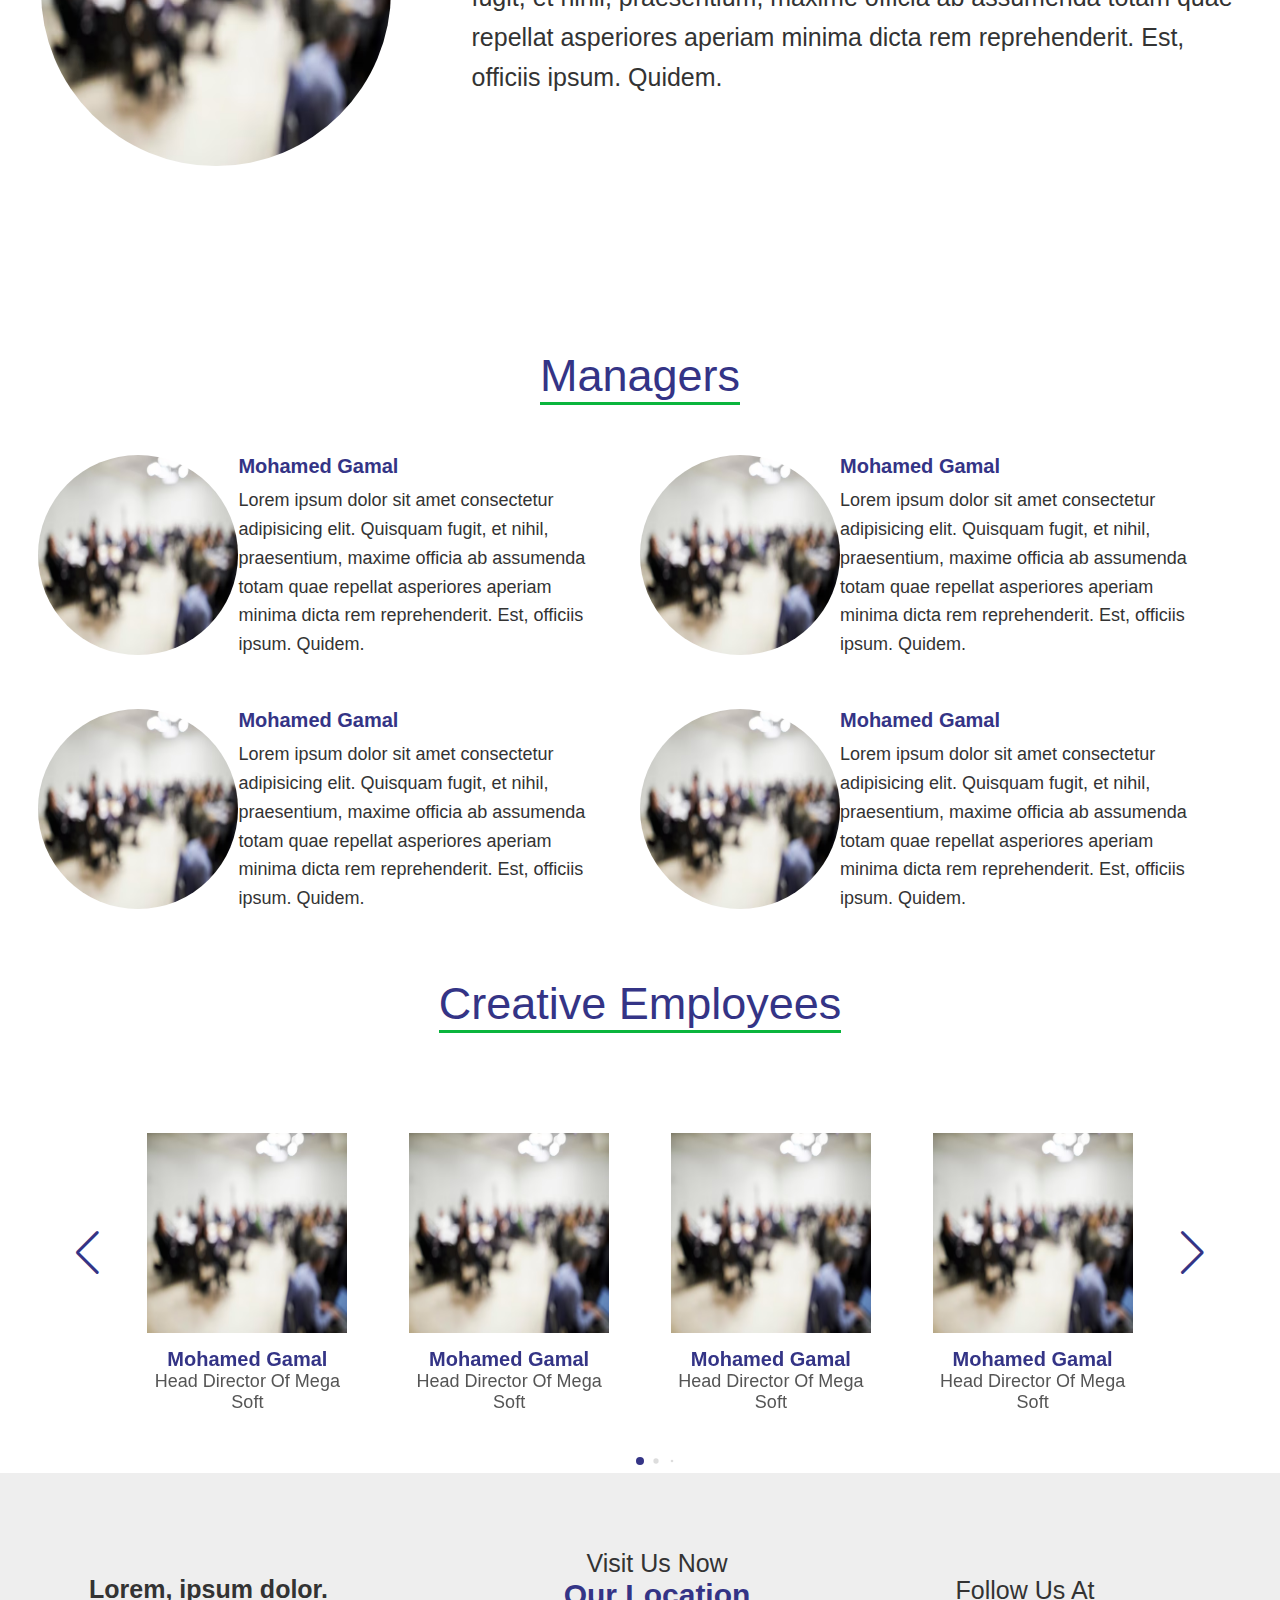
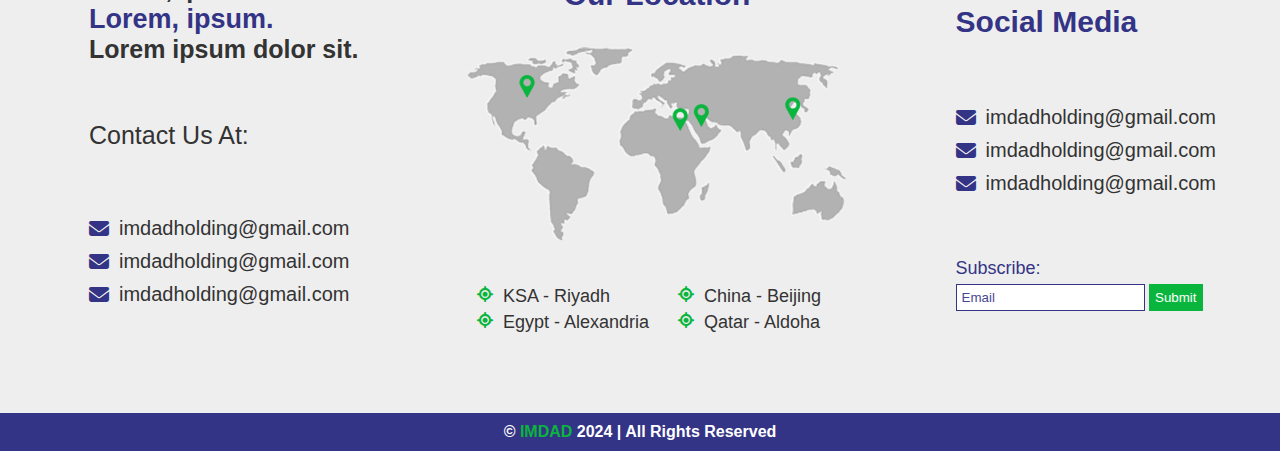
<file: about.html>
<!DOCTYPE html>
<html lang="en">
<head>
    <meta charset="UTF-8">
    <meta name="viewport" content="width=device-width, initial-scale=1.0">
    <title>About Us</title>
    <link rel="stylesheet" href="css/style.css">
    <link rel="stylesheet" href="css/all.min.css">
    <link rel="stylesheet" href="css/swiper-bundle.min.css">
</head>
<body>
    
<header>
    <nav id="navbar" lang="en">
        <div data-translate="logo" class="logo">IMDAD</div>
        <ul class="ul">
            <li><a data-translate="home" href="index.html">Home</a></li>
            <li><a data-translate="about" href="about.html">About Us</a></li>
            <li><a data-translate="careers" href="events.html">Events</a></li>
            <li><a data-translate="section" href="subsidiaries.html">Subsidiaries</a></li>
            <li><a data-translate="contact" href="contact.html">Contact</a></li>
            <li><select class="change-lang">
              <option class="first" selected data-translate="english" value="en">English</option>
              <option class="second" data-translate="arabic" value="ar">Arabic</option>
            </select></li>
        </ul>
        <span class="mobile">
            <span class="first"></span>
            <span class="second"></span>
            <span class="third"></span>
        </span>
    </nav>
    <div class="down-menu">
        <ul class="down-menu-ul">
          <a data-translate="home" class="link" href="index.html">Home</a>
          <a data-translate="about" class="link" href="about.html">About Us</a>
          <a data-translate="careers" class="link" href="events.html">Events</a>
          <a data-translate="section" class="link" href="subsidiaries.html">Subsidiaries</a>
          <a data-translate="contact" class="link" href="#contact">Contact</a>
          <a class="link"><select class="change-lang">
            <option class="first" selected data-translate="english" value="en">English</option>
            <option class="second" data-translate="arabic" value="ar">Arabic</option>
          </select></a>
        </ul>
        <div class="img"><img src="images/logo.jpg" alt=""></div>
        <h3 class="text">made with &hearts; by <a target="_blank" href="https://mohamed-mgemrmh.github.io/portfolio">Mohamed Gamal</a></h3>
      </div>
</header>
    <main>
        <section id="about">
            <div class="text">
                <div class="section-main-text">About Us</div>
                <div class="about-text">Lorem ipsum dolor sit amet consectetur adipisicing elit. Excepturi quod tenetur atque amet aperiam aliquam quis ab sint ipsa, necessitatibus dolore unde molestiae! Soluta aspernatur illum consectetur numquam nemo, nihil sint placeat optio, blanditiis possimus autem enim voluptatibus excepturi magnam consequatur nisi minus. Ex dolor numquam, rerum corporis iste cumque?</div>
            </div>
        </section>
        <section id="founders">
            <div class="section-main-text">Founders</div>
            <div class="founder-container">
                <div class="founder-photo"><img src="images/menuu.avif" alt="founder-img"></div>
                <div class="founder-msg-container">
                    <div class="founder-msg-introduce">Chair Man Messege:</div>
                    <div class="founder-msg">Lorem ipsum dolor sit amet consectetur adipisicing elit. Quisquam fugit, et nihil, praesentium, maxime officia ab assumenda totam quae repellat asperiores aperiam minima dicta rem reprehenderit. Est, officiis ipsum. Quidem.</div>
                </div>
            </div>
            <div class="founder-container">
                <div class="founder-photo"><img src="images/menuu.avif" alt="founder-img"></div>
                <div class="founder-msg-container">
                    <div class="founder-msg-introduce">CEO Messege:</div>
                    <div class="founder-msg">Lorem ipsum dolor sit amet consectetur adipisicing elit. Quisquam fugit, et nihil, praesentium, maxime officia ab assumenda totam quae repellat asperiores aperiam minima dicta rem reprehenderit. Est, officiis ipsum. Quidem.</div>
                </div>
            </div>
        </section>
        <section id="managers">
          <div class="section-main-text">Managers</div>
          <div class="managers-page-container">
            <div class="managers-container">
              <div class="manager-container">
                  <div class="manager-photo"><img src="images/menuu.avif" alt="manager-img"></div>
                  <div class="manager-msg-container">
                      <div class="manager-msg-introduce">Mohamed Gamal</div>
                      <div class="manager-msg">Lorem ipsum dolor sit amet consectetur adipisicing elit. Quisquam fugit, et nihil, praesentium, maxime officia ab assumenda totam quae repellat asperiores aperiam minima dicta rem reprehenderit. Est, officiis ipsum. Quidem.</div>
                  </div>
              </div>
              <div class="manager-container">
                  <div class="manager-photo"><img src="images/menuu.avif" alt="manager-img"></div>
                  <div class="manager-msg-container">
                      <div class="manager-msg-introduce">Mohamed Gamal</div>
                      <div class="manager-msg">Lorem ipsum dolor sit amet consectetur adipisicing elit. Quisquam fugit, et nihil, praesentium, maxime officia ab assumenda totam quae repellat asperiores aperiam minima dicta rem reprehenderit. Est, officiis ipsum. Quidem.</div>
                  </div>
              </div>
            </div>
            <div class="managers-container">
              <div class="manager-container">
                  <div class="manager-photo"><img src="images/menuu.avif" alt="manager-img"></div>
                  <div class="manager-msg-container">
                      <div class="manager-msg-introduce">Mohamed Gamal</div>
                      <div class="manager-msg">Lorem ipsum dolor sit amet consectetur adipisicing elit. Quisquam fugit, et nihil, praesentium, maxime officia ab assumenda totam quae repellat asperiores aperiam minima dicta rem reprehenderit. Est, officiis ipsum. Quidem.</div>
                  </div>
              </div>
              <div class="manager-container">
                  <div class="manager-photo"><img src="images/menuu.avif" alt="manager-img"></div>
                  <div class="manager-msg-container">
                      <div class="manager-msg-introduce">Mohamed Gamal</div>
                      <div class="manager-msg">Lorem ipsum dolor sit amet consectetur adipisicing elit. Quisquam fugit, et nihil, praesentium, maxime officia ab assumenda totam quae repellat asperiores aperiam minima dicta rem reprehenderit. Est, officiis ipsum. Quidem.</div>
                  </div>
              </div>
            </div>
          </div>
        </section>
        <section id="employees">
            <div class="section-main-text">Creative Employees</div>
            <div class="slide-container swiper">
              <div class="slide-content">
                <div class="card-wrapper swiper-wrapper">
                  <div class="card swiper-slide">
                    <div class="employee-photo"><img src="images/menuu.avif" alt=""></div>
                    <div class="employee-name">Mohamed Gamal</div>
                    <div class="employee-title">Head Director Of Mega Soft</div>
                  </div>
                  <div class="card swiper-slide">
                    <div class="employee-photo"><img src="images/menuu.avif" alt=""></div>
                    <div class="employee-name">Mohamed Gamal</div>
                    <div class="employee-title">Head Director Of Mega Soft</div>
                  </div>
                  <div class="card swiper-slide">
                    <div class="employee-photo"><img src="images/menuu.avif" alt=""></div>
                    <div class="employee-name">Mohamed Gamal</div>
                    <div class="employee-title">Head Director Of Mega Soft</div>
                  </div>
                  <div class="card swiper-slide">
                    <div class="employee-photo"><img src="images/menuu.avif" alt=""></div>
                    <div class="employee-name">Mohamed Gamal</div>
                    <div class="employee-title">Head Director Of Mega Soft</div>
                  </div>
                  <div class="card swiper-slide">
                    <div class="employee-photo"><img src="images/menuu.avif" alt=""></div>
                    <div class="employee-name">Mohamed Gamal</div>
                    <div class="employee-title">Head Director Of Mega Soft</div>
                  </div>
                  <div class="card swiper-slide">
                    <div class="employee-photo"><img src="images/menuu.avif" alt=""></div>
                    <div class="employee-name">Mohamed Gamal</div>
                    <div class="employee-title">Head Director Of Mega Soft</div>
                  </div>
                  <div class="card swiper-slide">
                    <div class="employee-photo"><img src="images/menuu.avif" alt=""></div>
                    <div class="employee-name">Mohamed Gamal</div>
                    <div class="employee-title">Head Director Of Mega Soft</div>
                  </div>
                  <div class="card swiper-slide">
                    <div class="employee-photo"><img src="images/menuu.avif" alt=""></div>
                    <div class="employee-name">Mohamed Gamal</div>
                    <div class="employee-title">Head Director Of Mega Soft</div>
                  </div>
                  <div class="card swiper-slide">
                    <div class="employee-photo"><img src="images/menuu.avif" alt=""></div>
                    <div class="employee-name">Mohamed Gamal</div>
                    <div class="employee-title">Head Director Of Mega Soft</div>
                  </div>
                </div>
              </div>
      
              <div class="swiper-button-next swiper-navBtn"></div>
              <div class="swiper-button-prev swiper-navBtn"></div>
              <div class="swiper-pagination"></div>
            </div>
          </section>
    </main>
    <div id="footer">
      <div class="contact-links">
        <div class="secondry-text">Lorem, ipsum dolor. <span>Lorem, ipsum.</span> Lorem ipsum dolor sit.</div>
        <div class="text">Contact Us At:</div>
        <div class="links">
          <div class="link">
            <i class="fa fa-envelope"></i>
            <a href="#" class="link-text">imdadholding@gmail.com</a>
          </div>
          <div class="link">
            <i class="fa fa-envelope"></i>
            <a href="#" class="link-text">imdadholding@gmail.com</a>
          </div>
          <div class="link">
            <i class="fa fa-envelope"></i>
            <a href="#" class="link-text">imdadholding@gmail.com</a>
          </div>
        </div>
      </div>
      <div class="location">
        <div class="secondry-text">Visit Us Now</div>
        <div class="text">Our Location</div>
        <div class="location-photo">
          <img src="images/imdad_design.png" alt="">
        </div>
        <div class="locations-container">
          <div class="container-div">
            <div class="location-text-container">
              <i class="fa fa-location"></i>
              <div class="location-text"> KSA - Riyadh</div>
            </div>
            <div class="location-text-container">
              <i class="fa fa-location"></i>
              <div class="location-text">Egypt - Alexandria</div>
            </div>
          </div>
          <div class="container-div">
            <div class="location-text-container">
              <i class="fa fa-location"></i>
              <div class="location-text">China - Beijing</div>
            </div>
            <div class="location-text-container">
              <i class="fa fa-location"></i>
              <div class="location-text">Qatar - Aldoha</div>
            </div>
          </div>
        </div>
      </div>
      <div class="social-media">
        <div class="text-container">
          <div class="secondry-text">Follow Us At</div>
          <div class="text">Social Media</div>
        </div>
        <div class="links">
          <div class="link">
            <i class="fa fa-envelope"></i>
            <a href="#" class="link-text">imdadholding@gmail.com</a>
          </div>
          <div class="link">
            <i class="fa fa-envelope"></i>
            <a href="#" class="link-text">imdadholding@gmail.com</a>
          </div>
          <div class="link">
            <i class="fa fa-envelope"></i>
            <a href="#" class="link-text">imdadholding@gmail.com</a>
          </div>
        </div>
        <div class="subscribe">
          <div class="subscribe-text">Subscribe:</div>
          <form action="">
            <input type="email" placeholder="Email">
            <button type="submit">Submit</button>
          </form>
        </div>
      </div>
    </div>
    <footer>&copy <span>IMDAD</span> 2024 | All Rights Reserved</footer>
    <script src="js/script.js" type="module"></script>
    <script src="js/swiper-bundle.min.js"></script>
</body>
</html>
</file>
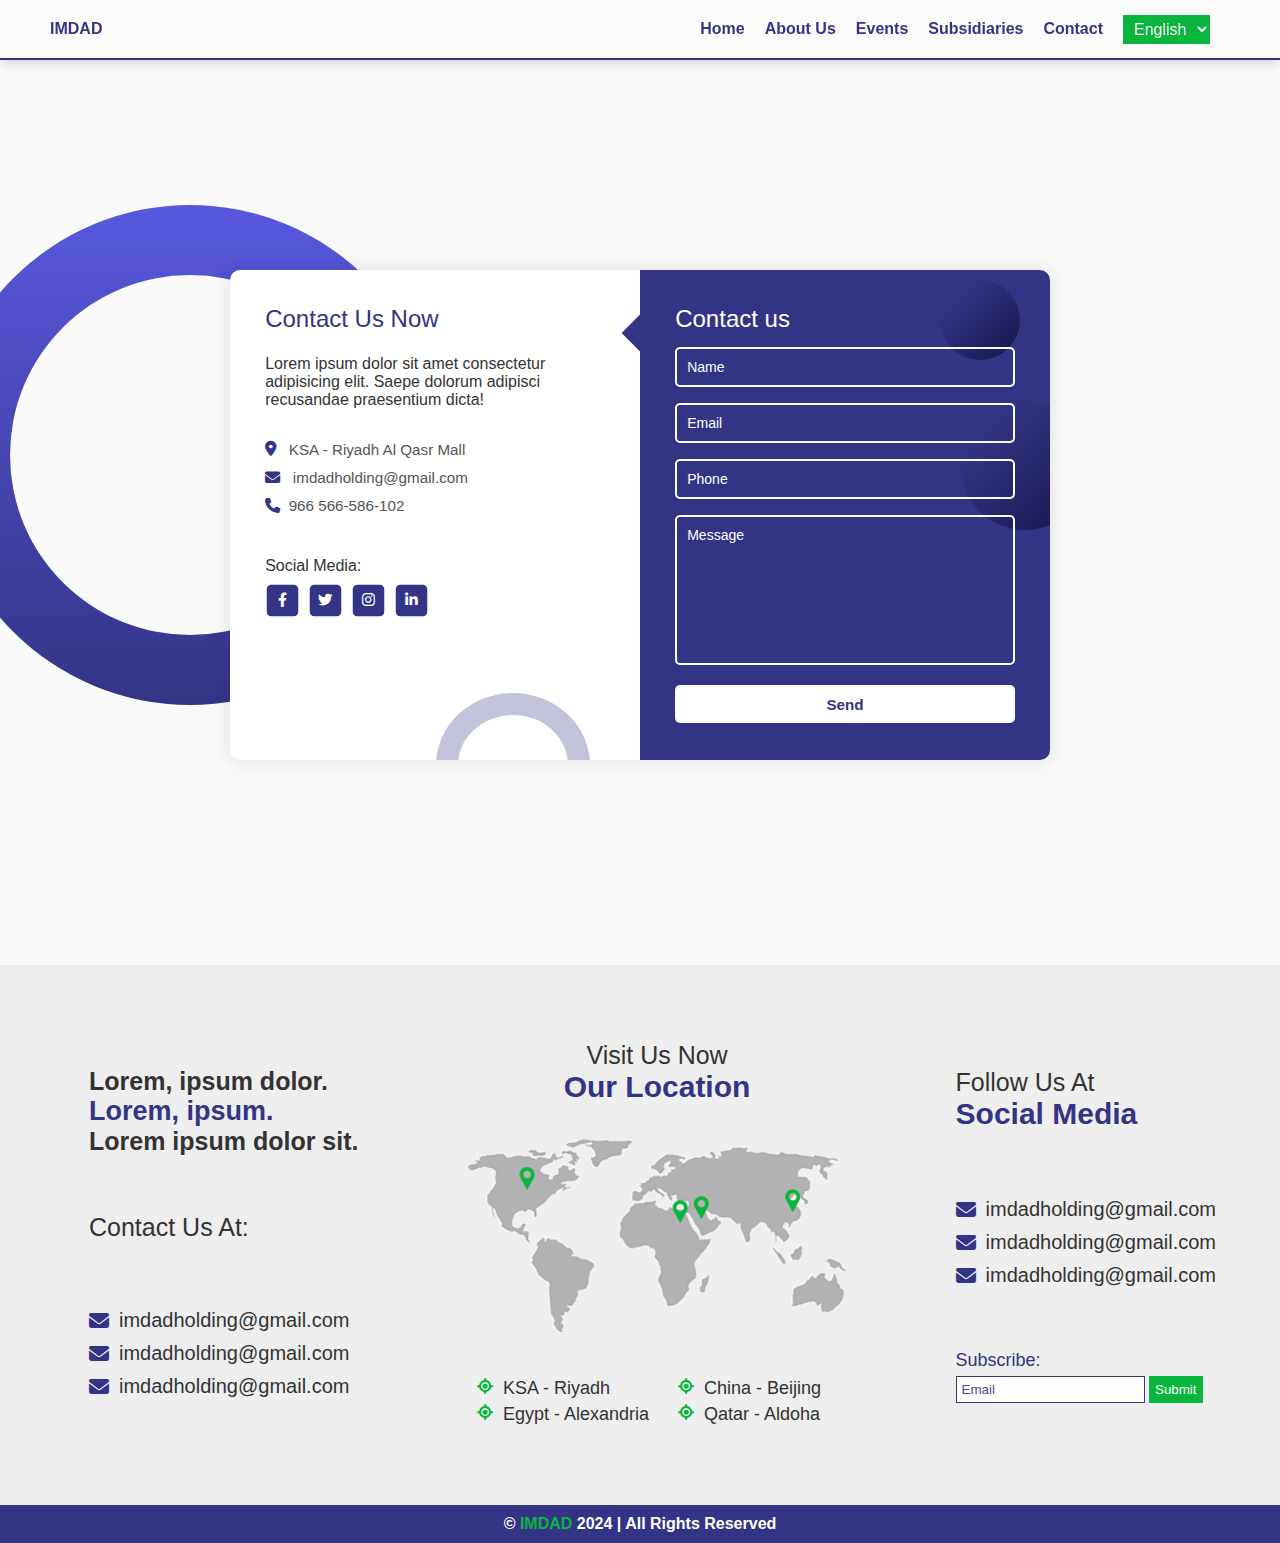
<file: contact.html>
<!DOCTYPE html>
<html lang="en">
<head>
    <meta charset="UTF-8">
    <meta name="viewport" content="width=device-width, initial-scale=1.0">
    <title>Contact Us</title>
    <link rel="stylesheet" href="css/all.min.css" />
    <link rel="stylesheet" href="css/style.css" />
    <link href="https://unpkg.com/aos@2.3.1/dist/aos.css" rel="stylesheet">
</head>
<body>
    <header>
        <nav id="navbar" lang="en">
            <div data-translate="logo" class="logo">IMDAD</div>
            <ul class="ul">
                <li><a data-translate="home" href="index.html">Home</a></li>
                <li><a data-translate="about" href="about.html">About Us</a></li>
                <li><a data-translate="careers" href="events.html">Events</a></li>
                <li><a data-translate="section" href="subsidiaries.html">Subsidiaries</a></li>
                <li><a data-translate="contact" href="contact.html">Contact</a></li>
                <li><select class="change-lang">
                  <option class="first" selected data-translate="english" value="en">English</option>
                  <option class="second" data-translate="arabic" value="ar">Arabic</option>
                </select></li>
            </ul>
            <span class="mobile">
                <span class="first"></span>
                <span class="second"></span>
                <span class="third"></span>
            </span>
        </nav>
        <div class="down-menu">
            <ul class="down-menu-ul">
              <a data-translate="home" class="link" href="index.html">Home</a>
              <a data-translate="about" class="link" href="about.html">About Us</a>
              <a data-translate="careers" class="link" href="events.html">Events</a>
              <a data-translate="section" class="link" href="subsidiaries.html">Subsidiaries</a>
              <a data-translate="contact" class="link" href="#contact">Contact</a>
              <a class="link"><select class="change-lang">
                <option class="first" selected data-translate="english" value="en">English</option>
                <option class="second" data-translate="arabic" value="ar">Arabic</option>
              </select></a>
            </ul>
            <div class="img"><img src="images/logo.jpg" alt=""></div>
            <h3 class="text">made with &hearts; by <a target="_blank" href="https://mohamed-mgemrmh.github.io/portfolio">Mohamed Gamal</a></h3>
          </div>
    </header>
    <main>
        <section id="contact">
            
    <div class="container">
        <span class="big-circle"></span>
        <div class="form">
          <div class="contact-info">
            <h3 class="title">Contact Us Now</h3>
            <p class="text">
              Lorem ipsum dolor sit amet consectetur adipisicing elit. Saepe
              dolorum adipisci recusandae praesentium dicta!
            </p>
  
            <div class="info">
              <div class="information">
                <i class="fas fa-map-marker-alt"></i> &nbsp &nbsp
  
                <p>KSA - Riyadh Al Qasr Mall</p>
              </div>
              <div class="information">
                <i class="fas fa-envelope"></i> &nbsp &nbsp
                <p>imdadholding@gmail.com</p>
              </div>
              <div class="information">
                <i class="fas fa-phone"></i>&nbsp&nbsp
                <p>966 566-586-102</p>
              </div>
            </div>
  
            <div class="social-media">
              <p>Social Media:</p>
              <div class="social-icons">
                <a href="#">
                  <i class="fab fa-facebook-f"></i>
                </a>
                <a href="#">
                  <i class="fab fa-twitter"></i>
                </a>
                <a href="#">
                  <i class="fab fa-instagram"></i>
                </a>
                <a href="#">
                  <i class="fab fa-linkedin-in"></i>
                </a>
              </div>
            </div>
          </div>
  
          <div class="contact-form">
            <span class="circle one"></span>
            <span class="circle two"></span>
  
            <form action="contact.html" autocomplete="off">
              <h3 class="title">Contact us</h3>
              <div class="input-container">
                <input placeholder=" " type="text" name="name" class="input" />
                <span class="placeholder">Name</span>
              </div>
              <div class="input-container">
                <input placeholder=" " type="email" name="email" class="input" />
                <span class="placeholder">Email</span>
              </div>
              <div class="input-container">
                <input placeholder=" " type="tel" name="phone" class="input" />
                <span class="placeholder">Phone</span>
              </div>
              <div class="input-container textarea">
                <textarea placeholder=" " name="message" class="input"></textarea>
                <span class="placeholder">Message</span>
              </div>
              <input type="submit" value="Send" class="btn" />
            </form>
          </div>
        </div>
      </div>
        </section>
        
    </main>





    <div id="footer">
        <div class="contact-links">
            <div class="secondry-text">Lorem, ipsum dolor. <span>Lorem, ipsum.</span> Lorem ipsum dolor sit.</div>
            <div class="text">Contact Us At:</div>
            <div class="links">
            <div class="link">
                <i class="fa fa-envelope"></i>
                <a href="#" class="link-text">imdadholding@gmail.com</a>
            </div>
            <div class="link">
                <i class="fa fa-envelope"></i>
                <a href="#" class="link-text">imdadholding@gmail.com</a>
            </div>
            <div class="link">
                <i class="fa fa-envelope"></i>
                <a href="#" class="link-text">imdadholding@gmail.com</a>
            </div>
            </div>
        </div>
        <div class="location">
            <div class="secondry-text">Visit Us Now</div>
            <div class="text">Our Location</div>
            <div class="location-photo">
            <img src="images/imdad_design.png" alt="">
            </div>
            <div class="locations-container">
            <div class="container-div">
                <div class="location-text-container">
                <i class="fa fa-location"></i>
                <div class="location-text"> KSA - Riyadh</div>
                </div>
                <div class="location-text-container">
                <i class="fa fa-location"></i>
                <div class="location-text">Egypt - Alexandria</div>
                </div>
            </div>
            <div class="container-div">
                <div class="location-text-container">
                <i class="fa fa-location"></i>
                <div class="location-text">China - Beijing</div>
                </div>
                <div class="location-text-container">
                <i class="fa fa-location"></i>
                <div class="location-text">Qatar - Aldoha</div>
                </div>
            </div>
            </div>
        </div>
        <div class="social-media">
            <div class="text-container">
            <div class="secondry-text">Follow Us At</div>
            <div class="text">Social Media</div>
            </div>
            <div class="links">
            <div class="link">
                <i class="fa fa-envelope"></i>
                <a href="#" class="link-text">imdadholding@gmail.com</a>
            </div>
            <div class="link">
                <i class="fa fa-envelope"></i>
                <a href="#" class="link-text">imdadholding@gmail.com</a>
            </div>
            <div class="link">
                <i class="fa fa-envelope"></i>
                <a href="#" class="link-text">imdadholding@gmail.com</a>
            </div>
            </div>
            <div class="subscribe">
            <div class="subscribe-text">Subscribe:</div>
            <form action="">
                <input type="email" placeholder="Email">
                <button type="submit">Submit</button>
            </form>
            </div>
        </div>
    </div>
    <footer>&copy <span>IMDAD</span> 2024 | All Rights Reserved</footer>
    <script src="js/script.js" type="module"></script>
    <script src="js/particles.js"></script>
    <script src="js/app.js"></script>
    <script src="https://unpkg.com/aos@2.3.1/dist/aos.js"></script>

    <script>
    AOS.init();
    </script>
</body>
</html>
</file>
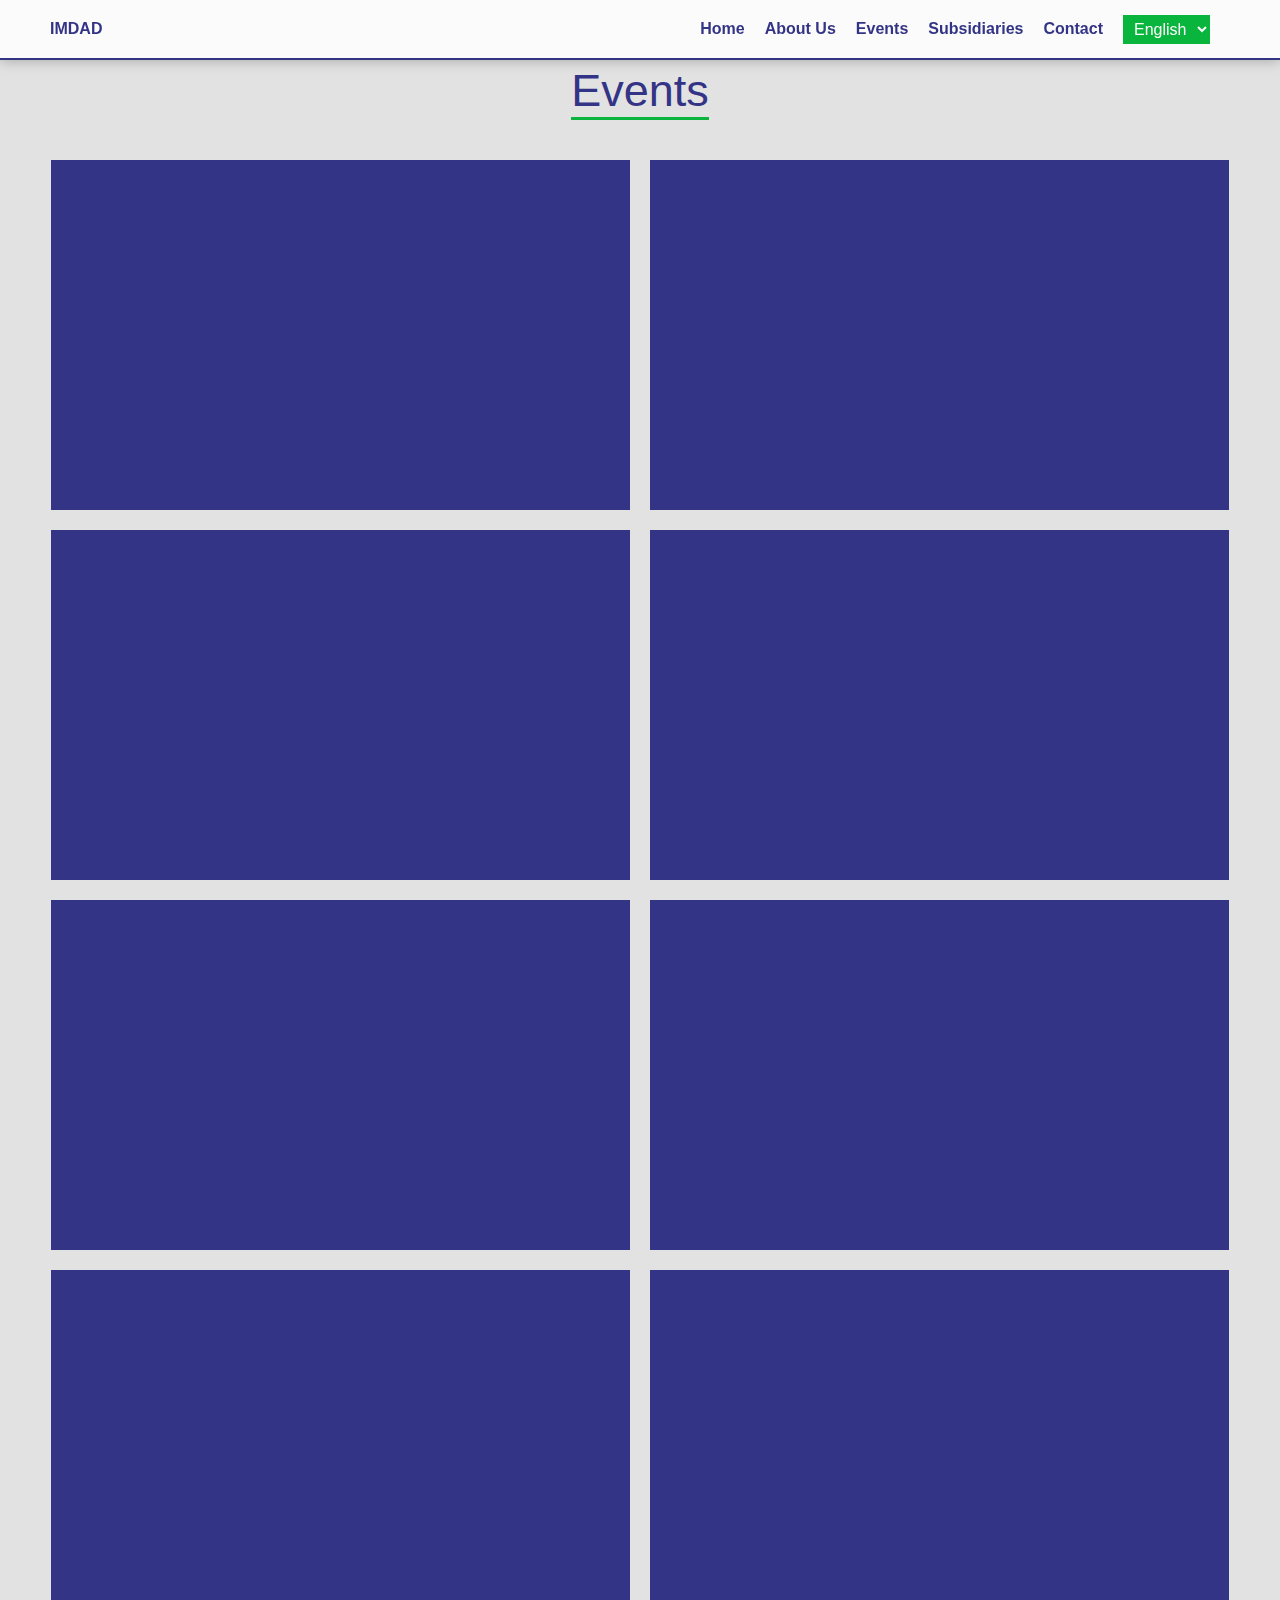
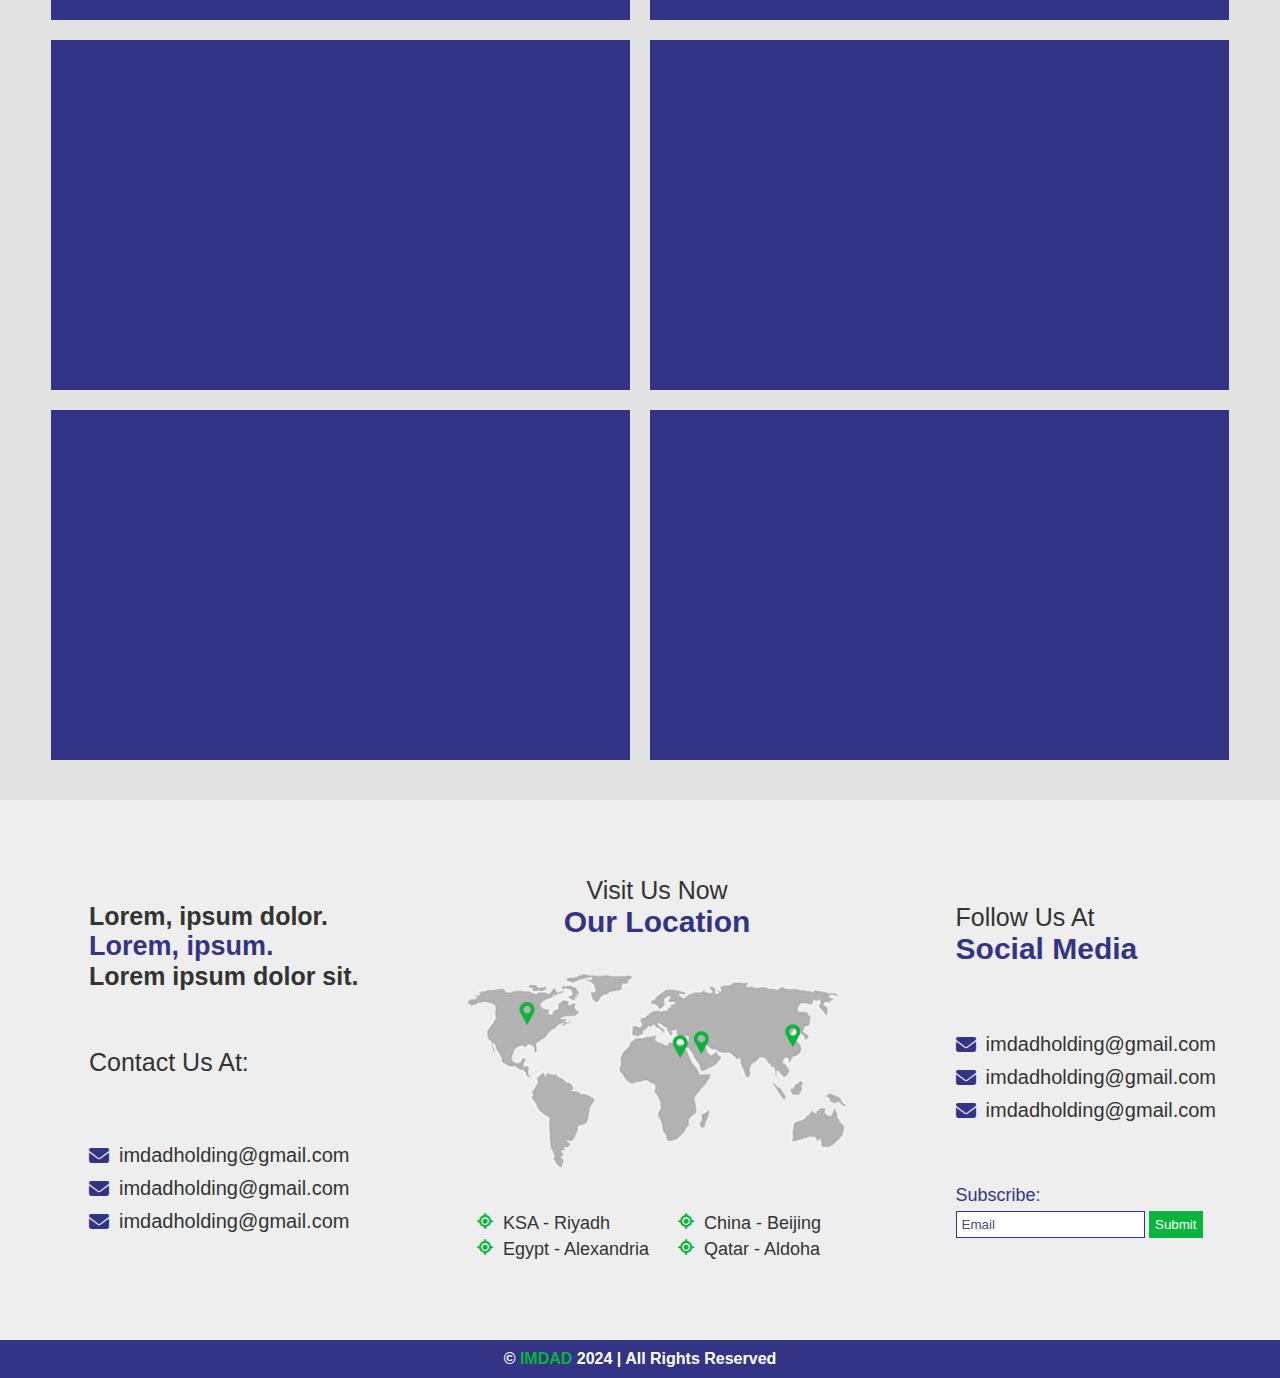
<file: events.html>
<!DOCTYPE html>
<html lang="en">
<head>
    <meta charset="UTF-8">
    <meta name="viewport" content="width=device-width, initial-scale=1.0">
    <title>Events</title>
    <link rel="stylesheet" href="css/all.min.css" />
    <link rel="stylesheet" href="css/style.css" />
</head>
<body>
    
    <header>
        <nav id="navbar" lang="en">
            <div data-translate="logo" class="logo">IMDAD</div>
            <ul class="ul">
                <li><a data-translate="home" href="index.html">Home</a></li>
                <li><a data-translate="about" href="about.html">About Us</a></li>
                <li><a data-translate="careers" href="events.html">Events</a></li>
                <li><a data-translate="section" href="subsidiaries.html">Subsidiaries</a></li>
                <li><a data-translate="contact" href="contact.html">Contact</a></li>
                <li><select class="change-lang">
                  <option class="first" selected data-translate="english" value="en">English</option>
                  <option class="second" data-translate="arabic" value="ar">Arabic</option>
                </select></li>
            </ul>
            <span class="mobile">
                <span class="first"></span>
                <span class="second"></span>
                <span class="third"></span>
            </span>
        </nav>
        <div class="down-menu">
            <ul class="down-menu-ul">
              <a data-translate="home" class="link" href="index.html">Home</a>
              <a data-translate="about" class="link" href="about.html">About Us</a>
              <a data-translate="careers" class="link" href="events.html">Events</a>
              <a data-translate="section" class="link" href="subsidiaries.html">Subsidiaries</a>
              <a data-translate="contact" class="link" href="#contact">Contact</a>
              <a class="link"><select class="change-lang">
                <option class="first" selected data-translate="english" value="en">English</option>
                <option class="second" data-translate="arabic" value="ar">Arabic</option>
              </select></a>
            </ul>
            <div class="img"><img src="images/logo.jpg" alt=""></div>
            <h3 class="text">made with &hearts; by <a target="_blank" href="https://mohamed-mgemrmh.github.io/portfolio">Mohamed Gamal</a></h3>
          </div>
    </header>
    <section id="events">
        <div class="section-main-text">Events</div>
        <div class="events-container">
            <div class="event">
                <div class="text-container">
                    <h2 class="event-main-text">Event</h2>
                    <p class="event-text">Lorem ipsum dolor sit, amet consectetur adipisicing elit. Obcaecati maiores accusamus, iste tempora unde, mollitia odit recusandae beatae possimus rerum tenetur reiciendis amet veritatis voluptatem fugit eum repudiandae animi nam!</p>
                    <div class="event-information">
                        <div class="event-date">22 / 2 / 2024</div>
                        <a href="#" class="learn-more">Learn More <i class="fa fa-arrow-right"></i></a>
                    </div>
                </div>
            </div>
            <div class="event">
                <div class="text-container">
                    <h2 class="event-main-text">Event</h2>
                    <p class="event-text">Lorem ipsum dolor sit, amet consectetur adipisicing elit. Obcaecati maiores accusamus, iste tempora unde, mollitia odit recusandae beatae possimus rerum tenetur reiciendis amet veritatis voluptatem fugit eum repudiandae animi nam!</p>
                    <div class="event-information">
                        <div class="event-date">22 / 2 / 2024</div>
                        <a href="#" class="learn-more">Learn More <i class="fa fa-arrow-right"></i></a>
                    </div>
                </div>
            </div>
            <div class="event">
                <div class="text-container">
                    <h2 class="event-main-text">Event</h2>
                    <p class="event-text">Lorem ipsum dolor sit, amet consectetur adipisicing elit. Obcaecati maiores accusamus, iste tempora unde, mollitia odit recusandae beatae possimus rerum tenetur reiciendis amet veritatis voluptatem fugit eum repudiandae animi nam!</p>
                    <div class="event-information">
                        <div class="event-date">22 / 2 / 2024</div>
                        <a href="#" class="learn-more">Learn More <i class="fa fa-arrow-right"></i></a>
                    </div>
                </div>
            </div>
            <div class="event">
                <div class="text-container">
                    <h2 class="event-main-text">Event</h2>
                    <p class="event-text">Lorem ipsum dolor sit, amet consectetur adipisicing elit. Obcaecati maiores accusamus, iste tempora unde, mollitia odit recusandae beatae possimus rerum tenetur reiciendis amet veritatis voluptatem fugit eum repudiandae animi nam!</p>
                    <div class="event-information">
                        <div class="event-date">22 / 2 / 2024</div>
                        <a href="#" class="learn-more">Learn More <i class="fa fa-arrow-right"></i></a>
                    </div>
                </div>
            </div>
            <div class="event">
                <div class="text-container">
                    <h2 class="event-main-text">Event</h2>
                    <p class="event-text">Lorem ipsum dolor sit, amet consectetur adipisicing elit. Obcaecati maiores accusamus, iste tempora unde, mollitia odit recusandae beatae possimus rerum tenetur reiciendis amet veritatis voluptatem fugit eum repudiandae animi nam!</p>
                    <div class="event-information">
                        <div class="event-date">22 / 2 / 2024</div>
                        <a href="#" class="learn-more">Learn More <i class="fa fa-arrow-right"></i></a>
                    </div>
                </div>
            </div>
            <div class="event">
                <div class="text-container">
                    <h2 class="event-main-text">Event</h2>
                    <p class="event-text">Lorem ipsum dolor sit, amet consectetur adipisicing elit. Obcaecati maiores accusamus, iste tempora unde, mollitia odit recusandae beatae possimus rerum tenetur reiciendis amet veritatis voluptatem fugit eum repudiandae animi nam!</p>
                    <div class="event-information">
                        <div class="event-date">22 / 2 / 2024</div>
                        <a href="#" class="learn-more">Learn More <i class="fa fa-arrow-right"></i></a>
                    </div>
                </div>
            </div>
            <div class="event">
                <div class="text-container">
                    <h2 class="event-main-text">Event</h2>
                    <p class="event-text">Lorem ipsum dolor sit, amet consectetur adipisicing elit. Obcaecati maiores accusamus, iste tempora unde, mollitia odit recusandae beatae possimus rerum tenetur reiciendis amet veritatis voluptatem fugit eum repudiandae animi nam!</p>
                    <div class="event-information">
                        <div class="event-date">22 / 2 / 2024</div>
                        <a href="#" class="learn-more">Learn More <i class="fa fa-arrow-right"></i></a>
                    </div>
                </div>
            </div>
            <div class="event">
                <div class="text-container">
                    <h2 class="event-main-text">Event</h2>
                    <p class="event-text">Lorem ipsum dolor sit, amet consectetur adipisicing elit. Obcaecati maiores accusamus, iste tempora unde, mollitia odit recusandae beatae possimus rerum tenetur reiciendis amet veritatis voluptatem fugit eum repudiandae animi nam!</p>
                    <div class="event-information">
                        <div class="event-date">22 / 2 / 2024</div>
                        <a href="#" class="learn-more">Learn More <i class="fa fa-arrow-right"></i></a>
                    </div>
                </div>
            </div>
            <div class="event">
                <div class="text-container">
                    <h2 class="event-main-text">Event</h2>
                    <p class="event-text">Lorem ipsum dolor sit, amet consectetur adipisicing elit. Obcaecati maiores accusamus, iste tempora unde, mollitia odit recusandae beatae possimus rerum tenetur reiciendis amet veritatis voluptatem fugit eum repudiandae animi nam!</p>
                    <div class="event-information">
                        <div class="event-date">22 / 2 / 2024</div>
                        <a href="#" class="learn-more">Learn More <i class="fa fa-arrow-right"></i></a>
                    </div>
                </div>
            </div>
            <div class="event">
                <div class="text-container">
                    <h2 class="event-main-text">Event</h2>
                    <p class="event-text">Lorem ipsum dolor sit, amet consectetur adipisicing elit. Obcaecati maiores accusamus, iste tempora unde, mollitia odit recusandae beatae possimus rerum tenetur reiciendis amet veritatis voluptatem fugit eum repudiandae animi nam!</p>
                    <div class="event-information">
                        <div class="event-date">22 / 2 / 2024</div>
                        <a href="#" class="learn-more">Learn More <i class="fa fa-arrow-right"></i></a>
                    </div>
                </div>
            </div>
            <div class="event">
                <div class="text-container">
                    <h2 class="event-main-text">Event</h2>
                    <p class="event-text">Lorem ipsum dolor sit, amet consectetur adipisicing elit. Obcaecati maiores accusamus, iste tempora unde, mollitia odit recusandae beatae possimus rerum tenetur reiciendis amet veritatis voluptatem fugit eum repudiandae animi nam!</p>
                    <div class="event-information">
                        <div class="event-date">22 / 2 / 2024</div>
                        <a href="#" class="learn-more">Learn More <i class="fa fa-arrow-right"></i></a>
                    </div>
                </div>
            </div>
            <div class="event">
                <div class="text-container">
                    <h2 class="event-main-text">Event</h2>
                    <p class="event-text">Lorem ipsum dolor sit, amet consectetur adipisicing elit. Obcaecati maiores accusamus, iste tempora unde, mollitia odit recusandae beatae possimus rerum tenetur reiciendis amet veritatis voluptatem fugit eum repudiandae animi nam!</p>
                    <div class="event-information">
                        <div class="event-date">22 / 2 / 2024</div>
                        <a href="#" class="learn-more">Learn More <i class="fa fa-arrow-right"></i></a>
                    </div>
                </div>
            </div>
        </div>
    </section>
    <div id="footer">
      <div class="contact-links">
        <div class="secondry-text">Lorem, ipsum dolor. <span>Lorem, ipsum.</span> Lorem ipsum dolor sit.</div>
        <div class="text">Contact Us At:</div>
        <div class="links">
          <div class="link">
            <i class="fa fa-envelope"></i>
            <a href="#" class="link-text">imdadholding@gmail.com</a>
          </div>
          <div class="link">
            <i class="fa fa-envelope"></i>
            <a href="#" class="link-text">imdadholding@gmail.com</a>
          </div>
          <div class="link">
            <i class="fa fa-envelope"></i>
            <a href="#" class="link-text">imdadholding@gmail.com</a>
          </div>
        </div>
      </div>
      <div class="location">
        <div class="secondry-text">Visit Us Now</div>
        <div class="text">Our Location</div>
        <div class="location-photo">
          <img src="images/imdad_design.png" alt="">
        </div>
        <div class="locations-container">
          <div class="container-div">
            <div class="location-text-container">
              <i class="fa fa-location"></i>
              <div class="location-text"> KSA - Riyadh</div>
            </div>
            <div class="location-text-container">
              <i class="fa fa-location"></i>
              <div class="location-text">Egypt - Alexandria</div>
            </div>
          </div>
          <div class="container-div">
            <div class="location-text-container">
              <i class="fa fa-location"></i>
              <div class="location-text">China - Beijing</div>
            </div>
            <div class="location-text-container">
              <i class="fa fa-location"></i>
              <div class="location-text">Qatar - Aldoha</div>
            </div>
          </div>
        </div>
      </div>
      <div class="social-media">
        <div class="text-container">
          <div class="secondry-text">Follow Us At</div>
          <div class="text">Social Media</div>
        </div>
        <div class="links">
          <div class="link">
            <i class="fa fa-envelope"></i>
            <a href="#" class="link-text">imdadholding@gmail.com</a>
          </div>
          <div class="link">
            <i class="fa fa-envelope"></i>
            <a href="#" class="link-text">imdadholding@gmail.com</a>
          </div>
          <div class="link">
            <i class="fa fa-envelope"></i>
            <a href="#" class="link-text">imdadholding@gmail.com</a>
          </div>
        </div>
        <div class="subscribe">
          <div class="subscribe-text">Subscribe:</div>
          <form action="">
            <input type="email" placeholder="Email">
            <button type="submit">Submit</button>
          </form>
        </div>
      </div>
    </div>

    <footer>&copy <span>IMDAD</span> 2024 | All Rights Reserved</footer>

    <script src="js/script.js" type="module"></script>
    <script src="js/particles.js"></script>
    <script src="js/app.js"></script>
</body>
</html>
</file>
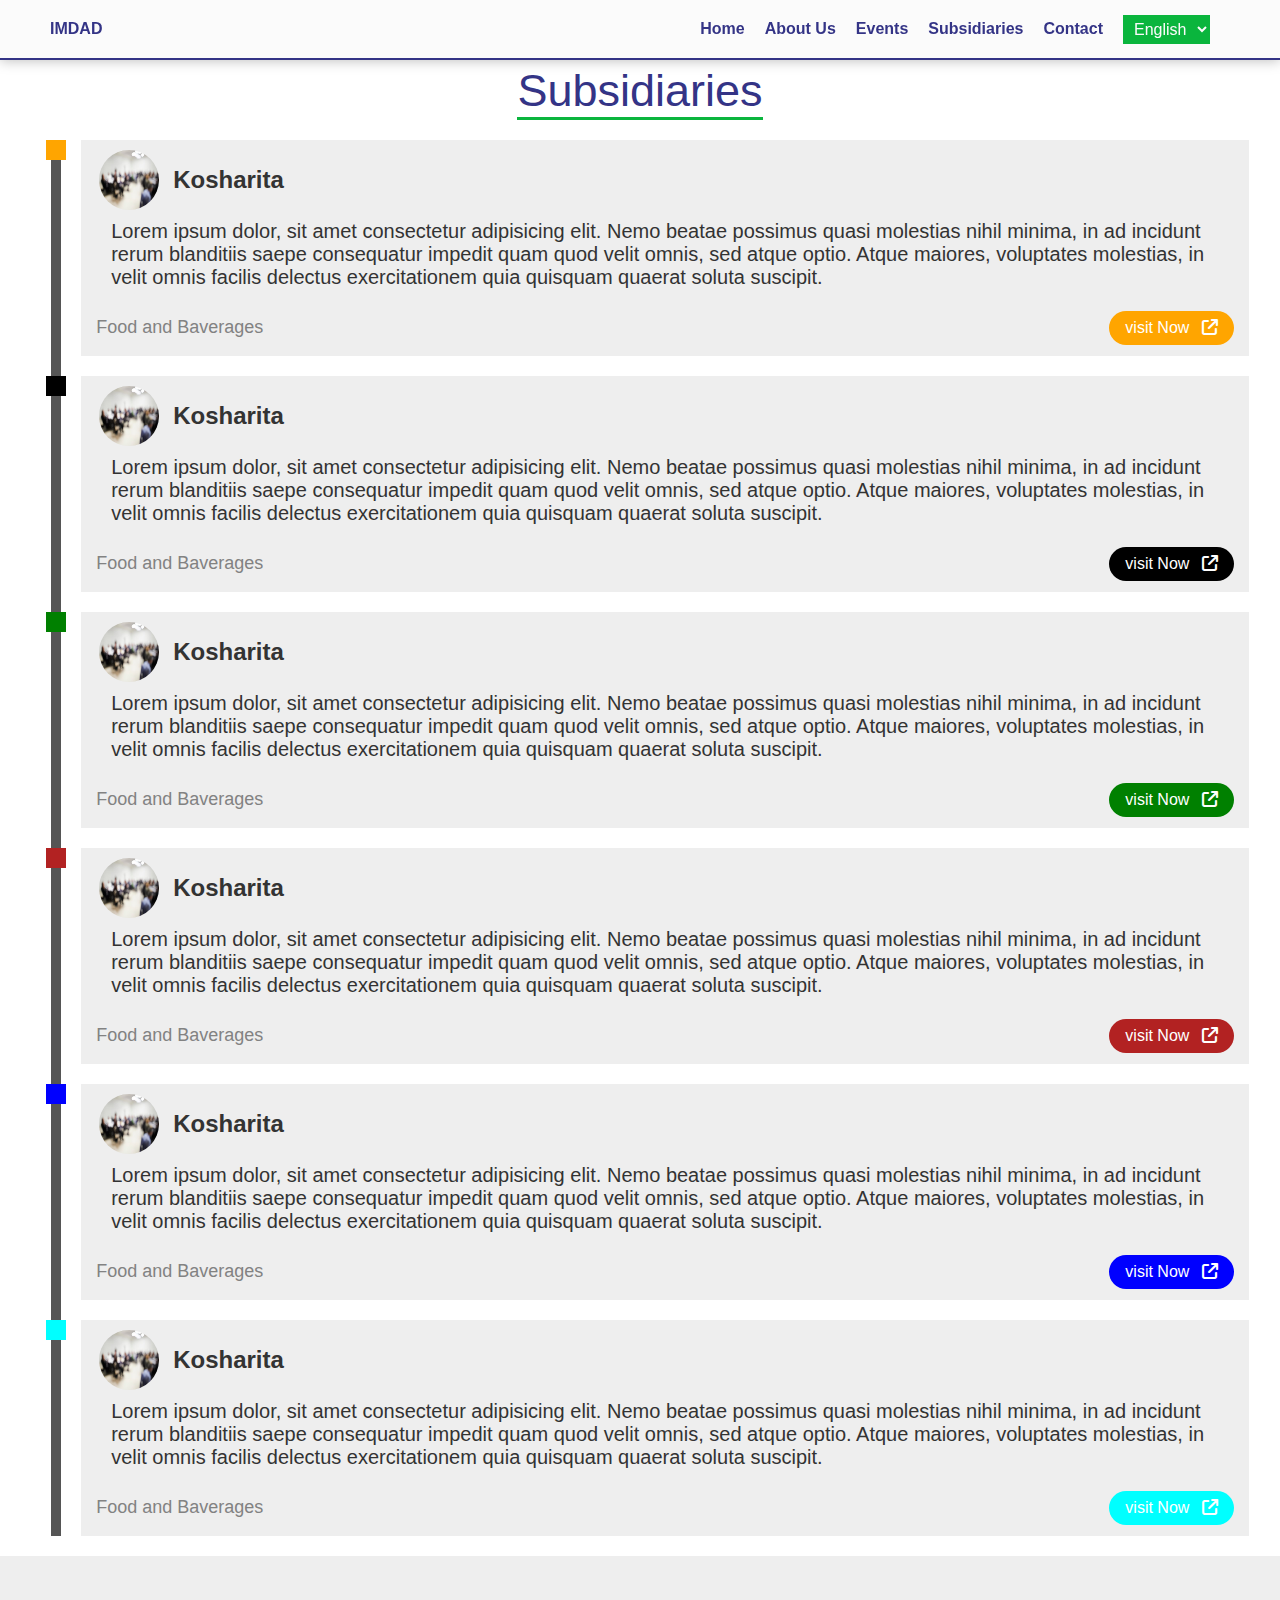
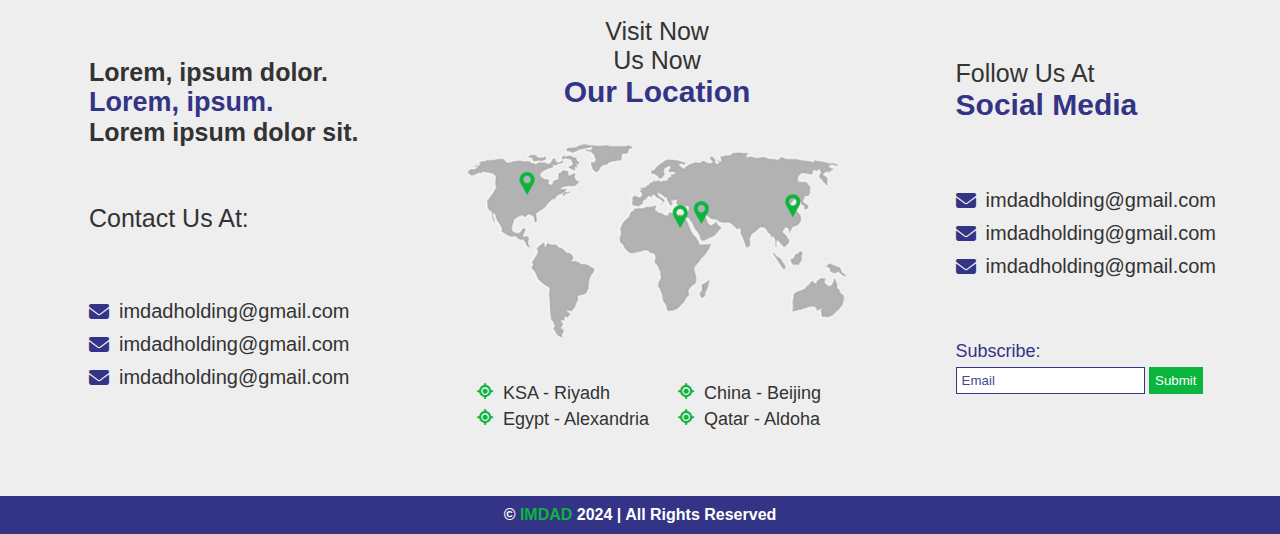
<file: subsidiaries.html>
<!DOCTYPE html>
<html lang="en">
<head>
    <meta charset="UTF-8">
    <meta name="viewport" content="width=device-width, initial-scale=1.0">
    <title>Subsidiaries</title>
    <link rel="stylesheet" href="css/all.min.css" />
    <link rel="stylesheet" href="css/style.css" />
</head>
<body>
    
    <header>
        <nav id="navbar" lang="en">
            <div data-translate="logo" class="logo">IMDAD</div>
            <ul class="ul">
                <li><a data-translate="home" href="index.html">Home</a></li>
                <li><a data-translate="about" href="about.html">About Us</a></li>
                <li><a data-translate="careers" href="events.html">Events</a></li>
                <li><a data-translate="section" href="subsidiaries.html">Subsidiaries</a></li>
                <li><a data-translate="contact" href="contact.html">Contact</a></li>
                <li><select class="change-lang">
                  <option class="first" selected data-translate="english" value="en">English</option>
                  <option class="second" data-translate="arabic" value="ar">Arabic</option>
                </select></li>
            </ul>
            <span class="mobile">
                <span class="first"></span>
                <span class="second"></span>
                <span class="third"></span>
            </span>
        </nav>
        <div class="down-menu">
            <ul class="down-menu-ul">
              <a data-translate="home" class="link" href="index.html">Home</a>
              <a data-translate="about" class="link" href="about.html">About Us</a>
              <a data-translate="careers" class="link" href="events.html">Events</a>
              <a data-translate="section" class="link" href="subsidiaries.html">Subsidiaries</a>
              <a data-translate="contact" class="link" href="#contact">Contact</a>
              <a class="link"><select class="change-lang">
                <option class="first" selected data-translate="english" value="en">English</option>
                <option class="second" data-translate="arabic" value="ar">Arabic</option>
              </select></a>
            </ul>
            <div class="img"><img src="images/logo.jpg" alt=""></div>
            <h3 class="text">made with &hearts; by <a target="_blank" href="https://mohamed-mgemrmh.github.io/portfolio">Mohamed Gamal</a></h3>
          </div>
    </header>
    <section id="subs">
        <div class="section-main-text">Subsidiaries</div>
        <div class="subs-container">
            <div class="sub" style="--color: orange">
                <div class="sub-indicator"></div>
                <div class="sub-content">
                    <div class="sub-heading">
                        <img src="images/menuu.avif" class="sub-logo"></img>
                        <div class="sub-name">Kosharita</div>
                    </div>
                    <div class="sub-body">
                        <div class="sub-text">Lorem ipsum dolor, sit amet consectetur adipisicing elit. Nemo beatae possimus quasi molestias nihil minima, in ad incidunt rerum blanditiis saepe consequatur impedit quam quod velit omnis, sed atque optio. Atque maiores, voluptates molestias, in velit omnis facilis delectus exercitationem quia quisquam quaerat soluta suscipit.</div>
                    </div>
                    <div class="sub-footer">
                        <div class="sub-category">Food and Baverages</div>
                        <a href="#" class="sub-visit"><div class="visit">visit Now</div> <i class="fa-solid fa-arrow-up-right-from-square"></i></a>
                    </div>
                </div>
            </div>
            <div class="sub" style="--color: black">
                <div class="sub-indicator"></div>
                <div class="sub-content">
                    <div class="sub-heading">
                        <img src="images/menuu.avif" class="sub-logo"></img>
                        <div class="sub-name">Kosharita</div>
                    </div>
                    <div class="sub-body">
                        <div class="sub-text">Lorem ipsum dolor, sit amet consectetur adipisicing elit. Nemo beatae possimus quasi molestias nihil minima, in ad incidunt rerum blanditiis saepe consequatur impedit quam quod velit omnis, sed atque optio. Atque maiores, voluptates molestias, in velit omnis facilis delectus exercitationem quia quisquam quaerat soluta suscipit.</div>
                    </div>
                    <div class="sub-footer">
                        <div class="sub-category">Food and Baverages</div>
                        <a href="#" class="sub-visit"><div class="visit">visit Now</div> <i class="fa-solid fa-arrow-up-right-from-square"></i></a>
                    </div>
                </div>
            </div>
            <div class="sub" style="--color: green">
                <div class="sub-indicator"></div>
                <div class="sub-content">
                    <div class="sub-heading">
                        <img src="images/menuu.avif" class="sub-logo"></img>
                        <div class="sub-name">Kosharita</div>
                    </div>
                    <div class="sub-body">
                        <div class="sub-text">Lorem ipsum dolor, sit amet consectetur adipisicing elit. Nemo beatae possimus quasi molestias nihil minima, in ad incidunt rerum blanditiis saepe consequatur impedit quam quod velit omnis, sed atque optio. Atque maiores, voluptates molestias, in velit omnis facilis delectus exercitationem quia quisquam quaerat soluta suscipit.</div>
                    </div>
                    <div class="sub-footer">
                        <div class="sub-category">Food and Baverages</div>
                        <a href="#" class="sub-visit"><div class="visit">visit Now</div> <i class="fa-solid fa-arrow-up-right-from-square"></i></a>
                    </div>
                </div>
            </div>
            <div class="sub" style="--color: firebrick">
                <div class="sub-indicator"></div>
                <div class="sub-content">
                    <div class="sub-heading">
                        <img src="images/menuu.avif" class="sub-logo"></img>
                        <div class="sub-name">Kosharita</div>
                    </div>
                    <div class="sub-body">
                        <div class="sub-text">Lorem ipsum dolor, sit amet consectetur adipisicing elit. Nemo beatae possimus quasi molestias nihil minima, in ad incidunt rerum blanditiis saepe consequatur impedit quam quod velit omnis, sed atque optio. Atque maiores, voluptates molestias, in velit omnis facilis delectus exercitationem quia quisquam quaerat soluta suscipit.</div>
                    </div>
                    <div class="sub-footer">
                        <div class="sub-category">Food and Baverages</div>
                        <a href="#" class="sub-visit"><div class="visit">visit Now</div> <i class="fa-solid fa-arrow-up-right-from-square"></i></a>
                    </div>
                </div>
            </div>
            <div class="sub" style="--color: blue">
                <div class="sub-indicator"></div>
                <div class="sub-content">
                    <div class="sub-heading">
                        <img src="images/menuu.avif" class="sub-logo"></img>
                        <div class="sub-name">Kosharita</div>
                    </div>
                    <div class="sub-body">
                        <div class="sub-text">Lorem ipsum dolor, sit amet consectetur adipisicing elit. Nemo beatae possimus quasi molestias nihil minima, in ad incidunt rerum blanditiis saepe consequatur impedit quam quod velit omnis, sed atque optio. Atque maiores, voluptates molestias, in velit omnis facilis delectus exercitationem quia quisquam quaerat soluta suscipit.</div>
                    </div>
                    <div class="sub-footer">
                        <div class="sub-category">Food and Baverages</div>
                        <a href="#" class="sub-visit"><div class="visit">visit Now</div> <i class="fa-solid fa-arrow-up-right-from-square"></i></a>
                    </div>
                </div>
            </div>
            <div class="sub" style="--color: aqua">
                <div class="sub-indicator"></div>
                <div class="sub-content">
                    <div class="sub-heading">
                        <img src="images/menuu.avif" class="sub-logo"></img>
                        <div class="sub-name">Kosharita</div>
                    </div>
                    <div class="sub-body">
                        <div class="sub-text">Lorem ipsum dolor, sit amet consectetur adipisicing elit. Nemo beatae possimus quasi molestias nihil minima, in ad incidunt rerum blanditiis saepe consequatur impedit quam quod velit omnis, sed atque optio. Atque maiores, voluptates molestias, in velit omnis facilis delectus exercitationem quia quisquam quaerat soluta suscipit.</div>
                    </div>
                    <div class="sub-footer">
                        <div class="sub-category">Food and Baverages</div>
                        <a href="#" class="sub-visit"><div class="visit">visit Now</div> <i class="fa-solid fa-arrow-up-right-from-square"></i></a>
                    </div>
                </div>
            </div>
        </div>
    </section>
    <div id="footer">
      <div class="contact-links">
        <div class="secondry-text">Lorem, ipsum dolor. <span>Lorem, ipsum.</span> Lorem ipsum dolor sit.</div>
        <div class="text">Contact Us At:</div>
        <div class="links">
          <div class="link">
            <i class="fa fa-envelope"></i>
            <a href="#" class="link-text">imdadholding@gmail.com</a>
          </div>
          <div class="link">
            <i class="fa fa-envelope"></i>
            <a href="#" class="link-text">imdadholding@gmail.com</a>
          </div>
          <div class="link">
            <i class="fa fa-envelope"></i>
            <a href="#" class="link-text">imdadholding@gmail.com</a>
          </div>
        </div>
      </div>
      <div class="location">
        <div class="secondry-text"><div class="visit">Visit Now</div> Us Now</div>
        <div class="text">Our Location</div>
        <div class="location-photo">
          <img src="images/imdad_design.png" alt="">
        </div>
        <div class="locations-container">
          <div class="container-div">
            <div class="location-text-container">
              <i class="fa fa-location"></i>
              <div class="location-text"> KSA - Riyadh</div>
            </div>
            <div class="location-text-container">
              <i class="fa fa-location"></i>
              <div class="location-text">Egypt - Alexandria</div>
            </div>
          </div>
          <div class="container-div">
            <div class="location-text-container">
              <i class="fa fa-location"></i>
              <div class="location-text">China - Beijing</div>
            </div>
            <div class="location-text-container">
              <i class="fa fa-location"></i>
              <div class="location-text">Qatar - Aldoha</div>
            </div>
          </div>
        </div>
      </div>
      <div class="social-media">
        <div class="text-container">
          <div class="secondry-text">Follow Us At</div>
          <div class="text">Social Media</div>
        </div>
        <div class="links">
          <div class="link">
            <i class="fa fa-envelope"></i>
            <a href="#" class="link-text">imdadholding@gmail.com</a>
          </div>
          <div class="link">
            <i class="fa fa-envelope"></i>
            <a href="#" class="link-text">imdadholding@gmail.com</a>
          </div>
          <div class="link">
            <i class="fa fa-envelope"></i>
            <a href="#" class="link-text">imdadholding@gmail.com</a>
          </div>
        </div>
        <div class="subscribe">
          <div class="subscribe-text">Subscribe:</div>
          <form action="">
            <input type="email" placeholder="Email">
            <button type="submit">Submit</button>
          </form>
        </div>
      </div>
    </div>

    <footer>&copy <span>IMDAD</span> 2024 | All Rights Reserved</footer>

    <script src="js/script.js" type="module"></script>
    <script src="js/particles.js"></script>
    <script src="js/app.js"></script>
</body>
</html>
</file>
<file: css/style.css>
:root {
  --main-color: #343486;
  --secondry-color: #0ab53d;
  --main-height: calc(100vh - 60px);
}
* {
  margin: 0;
  padding: 0;
  box-sizing: border-box;
  max-width: 100vw;
  font-family: "Poppins", sans-serif;
}
a {
text-decoration: none;
}
*::selection {
color: #eee;
background-color: var(--main-color);
}
body {
  overflow-x: hidden;
}
body:not(.home) .down-menu {
  margin-top: 60px;
}
html {
scroll-behavior: smooth;
}
nav {
  position: fixed;
  top: 0;
  width: 100vw;
  height: 60px;
  display: flex;
  justify-content: space-between;
  align-items: center;
  padding: 0 50px;
  background-color:#fbfbfb;
  box-shadow: 0 1px 12px rgba(0, 0, 0, 0.25);
  color: white;
  z-index: 1000;
  border-bottom: 2px solid var(--main-color);
}
header .mobile {
  width: 35px;
  display: none;
  flex-direction: column;
  direction: ltr;
  cursor: pointer;
}
header nav .mobile span {
  width: 100%;
  height: 3px;
  margin: 4px;
  background-color: var(--main-color);
  transition: .3s;
  cursor: pointer;
}
header nav .mobile .first-x-class {
  height: 3px;
  width: 90%;
  transform: rotate(-45deg);
  margin: -6.5px;
}
header nav .mobile .second-x-class {
  opacity: 0;
}
header nav .mobile .third-x-class{
  height: 3px;
  width: 90%;
  transform: rotate(45deg);
  margin: -6px;
}
nav .logo {
  color: var(--main-color);
  cursor: pointer;
  font-weight: bold;
}
nav ul {
  display: flex;
  list-style: none;
}
nav ul li {
  margin-right: 20px;
  padding: 20px 0;
  display: flex;
  align-items: center;
}
nav ul li a {
  color: var(--main-color);
  text-decoration: none;
  position: relative;
  font-weight: bold;
}
nav ul li a::before {
  content: "";
  position: absolute;
  height: 2px;
  width: 0%;
  background-color: var(--secondry-color);
  bottom: -3px;
  right: 0;
  transition: .3s;
}
nav ul li a:hover::before {
  width: 100%;
  left: 0;
}
.down-menu {
  display: flex;
  justify-content: space-between;
  align-items: center;
  list-style: none;
  flex-direction: column;
  background: white;
  position: fixed;
  left: -260px;
  z-index: 22;
  color: var(--main-color);
  transition: .8s;
  width: 260px;
  height: var(--main-height);
  background-color: #fbfbfb;
}
.down-menu.open {
  left: 0;
}
.down-menu .down-menu-ul {
width: 100%;
color: var(--main-color);
padding: 10px;
list-style: none;
display: flex;
flex-direction: column;
}
.down-menu .down-menu-ul .link {
  padding: 10px;
  border-bottom: 1px solid var(--main-color);
}
.down-menu .down-menu-ul .link {
  color: var(--main-color);
  font-weight: bold;
  position: relative;
  text-decoration: none;
  width: 100%;
  font-size: 15px;
}
.down-menu .down-menu-ul .link::before {
  content: "";
  position: absolute;
  height: 2px;
  width: 0%;
  background-color: var(--secondry-color);
  bottom: 0px;
  left: 0;
  transition: .3s;
}
.down-menu .down-menu-ul .link:hover::before {
  width: 100px;
}
.down-menu .img img {
  width: 80%;
  margin-inline: 10%;
}
.down-menu .text {
  font-size: 15px;
  text-align: center;
  width: fit-content;
  margin-inline: auto;
  margin-bottom: 15px;
  color: #555555d6;
}
.down-menu .text a {
  color: var(--main-color);
  opacity: .9;
  text-decoration: underline;
}
.change-lang {
border: none;
font-size: 16px;
background-color: var(--secondry-color);
color: #fbfbfb;
padding: 5px 7px;
box-sizing: unset;
cursor: pointer;
}
.row-reverse {
flex-direction: row-reverse;
}
select:focus {
outline: none;
}
option {
background-color: #fbfbfb;
color: var(--main-color);
}
option:hover {
background-color: var(--main-color);
color: #fbfbfb;
}
/* start home page */
#home {
width: 100%;
height: fit-content;
height: var(--main-height);
margin-top: 60px;
background-color: #ddd;
position: relative;
}
#home .container {
display: flex;
justify-content: space-between;
align-items: center;
height: 100%;
padding: 0 4vw;
}

#home .main-text {
color: var(--main-color);
font-weight: bold;
}
#home .container img {
  width: 600px;
  animation: image 4s linear infinite;
  max-width: 100vw;
}
@keyframes image {
  0% {
    transform: translateY(0);
  }
  50% {
    transform: translateY(20px);
  }
  100% {
    transform: translateY(0px);
  }
}
#home .main-text p {
font-size: 45px;
}
.shading {
  position: absolute;
  z-index: -1;
  margin-top: -20px;
}
#home .main-text h1 span.main {
font-size: 70px;
color: var(--secondry-color);
}
#home .main-text h2 {
  font-size: 25px;
}
#home .main-text .buttons {
margin-top: 25px;
display: flex;
}
#home .main-text .btn {
padding: 8px 30px;
border: 1px solid var(--main-color);
border-top-left-radius: 20px;
border-bottom-right-radius: 20px;
color: white;
position: relative;
background-color: var(--main-color);
z-index: 2;
}
#home .main-text .btn:first-child {
background-color: var(--secondry-color);
border-color: var(--secondry-color);
z-index: 1;
margin: 0 8px;
}

#home .main-text .btn::before {
content: '';
position: absolute;
width: 0;
height: 0%;
bottom: 0;
left: 0;
z-index: -1;
border-top-left-radius: 18px;
border-bottom-right-radius: 18px;
background-color: var(--secondry-color);
transition: .4s;
}
#home .main-text .btn:first-child::before {
background-color: var(--main-color);
}
#home .wave {
  position: absolute;
  bottom: 0;
  left: 0;
  width: 100%;
  height: 100px;
  background: url(../images/wave.png);
  background-size: 1000px 100px;
}
#home .wave.wave1 {
  animation: animate 20s linear infinite;
  z-index: 3;
  opacity: 1;
  animation-delay: 0s;
  bottom: 0;
}
#home .wave.wave2 {
  animation: animate2 10s linear infinite;
  z-index: 2;
  opacity: 0.5;
  animation-delay: -5s;
  bottom: 10px;
}
#home .wave.wave3 {
  animation: animate 20s linear infinite;
  z-index: 1;
  opacity: 0.7;
  animation-delay: -2s;
  bottom: 15px;
}
#home .wave.wave4 {
  animation: animate2 10s linear infinite;
  z-index: 1;
  opacity: 0.7;
  animation-delay: -5s;
  bottom: 20px;
}
@keyframes animate {
  0% {
      background-position-x: 0;
  }
  100% {
      background-position-x: 1000px;
  }
}
@keyframes animate2 {
  0% {
      background-position-x: 0;
  }
  100% {
      background-position-x: 1000px;
  }
}
#home .main-text .btn:hover::before {
width: 100%;
height: 100%;
}
.scroll {
position: absolute;
top: 90vh;
left: 50%;
transform: translateX(-50%);
font-size: 20px;
color: var(--main-color);
display: flex;
flex-direction: column;
}
.scroll .first:first-child {
margin-bottom: -10px;
animation: first 1.5s linear infinite;
}
.scroll .second:nth-child(2) {
animation: second 1.5s linear infinite;
}
@keyframes first {
0% {
  opacity: 1;
}
90% {
  opacity: 0;
}
100% {
  opacity: 1;
}
}
@keyframes second {
0% {
  opacity: 0;
}
90% {
  opacity: 1;
}
100% {
  opacity: 0;
}
}
/* end home page */
/* start vision / mission section */
section:not(#home) {
padding-top: 65px;
}
section .section-main-text {
font-size: 45px;
margin-inline: auto;
color: var(--main-color);
border-bottom: 3px solid var(--secondry-color);
width: fit-content;
}
#particles-js {
width: 100%;
height: 100vh;
}
#particles-js section {
position: absolute;
}
#particles-js .container {
padding: 0 8vw;
display: flex;
justify-content: space-between;
align-items: center;
min-height: 85vh;
width: 100vw;
}
#particles-js .container .img {
position: relative;
}
#particles-js .container img {
height: 400px;
width: 250px;
}
#particles-js .container .text {
display: flex;
flex-direction: column;
align-items: flex-end;
}
#particles-js .container .text-content {
line-height: 2cap;
font-size: 20px;
}
#particles-js .container .text > div {
position: relative;
width: 75%;
}
#particles-js .container .top-text {
margin: -15px 0 35px;
}
#particles-js .container .text .heading {
width: fit-content;
border-bottom: 2px solid var(--secondry-color);
margin-bottom: 10px;
font-size: 30px;
}
#particles-js .container .text > div::before {
content: '';
position: absolute;
bottom: -3px;
left: 0;
height: 2px;
width: 0%;
transition: .4s;
background-color: var(--main-color);
}
#particles-js .container .text > div:hover::before {
width: 50%;
}

:dir(rtl) {
#particles-js .container .text > div::before {
  right: 0;
}

}
@media (max-width: 767px) {
#particles-js {
  height: fit-content;
}
#particles-js section {
  position: relative;
}
canvas {
  display: none;
}
}
/* end vision / mission section  */
/* start information section  */

#information, #stats {
  background-color: #eee;
  padding: 45px 0 !important;
}
  #information .informs-container,
  #stats .stats-container {
  display: flex;
  align-items: center;
  width: 100%;
  justify-content: space-evenly;
}
  #information .informs-container .inform,
  #stats .stats-container .stat {
  display: flex;
  flex-direction: column;
  justify-content: center;
  align-items: center;
  color: #555;
  text-align: center;
  font-size: 30px;
  transition: .3s;
  cursor: default;
  padding: 10px;
  margin-bottom: 25px;
}
#information .informs-container .inform svg {
  transition: .3s;
  height: fit-content;
}
#information .informs-container .inform:last-child svg {
  height: 120px;
}
  #information .informs-container .inform:hover {
  color: var(--secondry-color);
} 
#information .informs-container .inform:hover svg {
  fill: var(--secondry-color);

}
  #information .informs-container .inform .icon,
  #stats .stats-container .stat .icon {
  margin-bottom: 5px;
  font-size: 50px;
  height: 80px;
  width: 80px;
  border-radius: 50%;
  display: flex;
  justify-content: center;
  align-items: center;
}  
  #stats .stats-container .stat .icon {
  background-color: var(--main-color);
  color: #eee;
  margin-bottom: 15px;
}  
  

#information .informs-text .informs-heading,
#stats .stats-text .stats-heading,
#slider .slider-text .slider-heading {
  text-align: center;
  color: var(--main-color);
  font-size: 35px;
  margin: 20px auto;
}
#information .informs-text .informs-p,
#slider .slider-text .slider-p {
  max-width: 70%;
  margin: 45px auto;
  color: var(--main-color);
  font-size: 20px;
  line-height: 1.7;
  text-align: center;
}
#stats .stats-text .stats-p {
  color: var(--main-color);
  font-size: 20px;
  line-height: 1.7;
  max-width: 40%;
  height: fit-content;
}

#stats .stats-text-container {
  display: flex;
  justify-content: space-between;
  align-items: center;
  padding: 0 8vw;
  margin-bottom: 30px;
}
#stats .stats-text-container img {
  width: 300px;
  height: 350px;
  margin-bottom: 20px;
}
/* end information section    */

#slider .slider {
  height: 175px;
  margin: auto;
  overflow: hidden;
  position: relative;
  width: auto;
  margin: 40px 0;
}
@keyframes scroll {
  0% {
    transform: translateX(0);
  }
  100% {
    transform: translateX(calc(-250px * 7.2));
  }
}
#slider .slider .slide-track {
  animation: scroll 14s linear infinite;
  display: flex;
  width: calc(250px * 14);
}

#slider .slider .slide-track .slide {
  height: 175px;
  display: flex;
  justify-content: center;
  align-items: center;
  margin: 0 50px;
}
#slider .slider .slide-track .slide, 
#slider .slider .slide-track .slide img {
  width: 200px;
}
@media (max-width: 767px) {
  #slider .slider .slide-track .slide, 
  #slider .slider .slide-track .slide img {
    width: 200px;
  }
  @keyframes scroll {
    0% {
      transform: translateX(0);
    }
    100% {
      transform: translateX(calc(-250px * 7.2));
    }
  }
}
:dir(rtl) {
  #slider, 
  .swiper {
    direction: ltr;
  }
}

#footer {
  min-height: 60vh;
  background-color: #eee;
  color:#333;
  display: flex;
  justify-content: space-between;
  align-items: center;
  padding: 0 5vw
}
#footer .contact-links {
  margin-left: 25px;
  display: flex;
  flex-direction: column;
  justify-content: space-evenly;
  height: 50vh;
}
#footer .contact-links .secondry-text {
  font-size: 25px;
  font-weight: bold;
}
#footer .contact-links .secondry-text span {
  color: var(--main-color);
  display: block;
  font-size: 27px;
}
#footer .contact-links .text {
  font-size: 25px;
}
#footer .links {
  display: flex;
  flex-direction: column;
  margin-top: 5px;
}
#footer .links .link {
  margin: 5px 0;
  display: flex;
  align-items: center;
}
#footer .links .link i {
  font-size: 20px;
  color: var(--main-color);
  margin-right: 10px;
  display: flex;
  align-items: center;
  justify-content: center;
}
#footer .links .link .link-text {
  font-size: 20px;
  color: currentColor;
}
#footer .location {
  display: flex;
  flex-direction: column;
  align-items: center;
}
#footer .location .secondry-text,
#footer .social-media .secondry-text {
  font-size: 25px;
  text-align: center;
  width: fit-content;
}
#footer .location .text {
  margin-bottom: -70px;
}
#footer .location .text,
#footer .social-media .text {
  font-size: 30px;
  color: var(--main-color);
  font-weight: bold;
  text-align: center;
  width: fit-content;
}
#footer .location .location-photo,
#footer .location .location-photo img {
  width: 400px;
  margin: 10px 0;
}
#footer .location .locations-container {
  width: 360px;
  justify-content: space-between;
  display: flex;
  margin-top: -100px;
}
#footer .location .location-text-container {
  display: flex;
  width: 45%;
  margin-bottom: 5px;
  width: 201px;
}
#footer .location .location-text-container i {
  color: var(--secondry-color);
}
#footer .location .location-text-container .location-text {
  font-size: 18px;
  margin-left: 10px;
}
#footer .social-media {
  display: flex;
  flex-direction: column;
  justify-content: space-evenly;
  height: 50vh;
}
#footer .social-media .subscribe-text {
  font-size: 18px;
  color: var(--main-color);
  margin-bottom: 5px;
}
#footer .social-media input {
  padding: 5px;
  outline: none;
  border: 1px solid var(--main-color);
}
#footer .social-media input::placeholder {
  color: var(--main-color);
  opacity: .9;
}
#footer .social-media button {
  padding: 6px;
  border: none;
  outline: none;
  background-color: var(--secondry-color);
  color: white;
  cursor: pointer;
}
footer {
  background-color: var(--main-color);
  color: white;
  padding: 10px;
  font-weight: bold;
  text-align: center;
}
footer span {
  color: var(--secondry-color);
}
@media (max-width: 900px) {
  #footer {
    flex-direction: column;
  }
}


@media (max-width: 450px) {
  #footer .location .locations-container {
    flex-wrap: wrap;
    align-items: center;
    justify-content: center;
  }
}
@media (max-width: 414px) {
  #footer .location .location-photo,
  #footer .location .location-photo img {
  width: 350px;
  }
}


@media (max-width:767px) {
nav ul {
    display: none;
}
header nav .mobile {
    display: flex;
}
section .section-main-text {
  font-size: 40px;
}
#home {
  min-height: 110vh;
}
#home .container {
  flex-direction: column;
  justify-content: space-around;
}
#home .container .main-text {
  text-align: center;
}
#home .container .main-text .buttons {
  display: block;
}
#home .riser {
  margin-inline: auto;
}
#particles-js .container {
  flex-direction: column;
  justify-content: space-around;
  margin-top: 40px;
}
#stats .stats-text-container {
  flex-direction: column-reverse;
}
#particles-js .container img {
  height: 45vh;
  width: 70vw;
}
#particles-js .container .text > div {
  width: 100%;
  text-align: center;
  margin-top: 25px;
}
#particles-js .container .text > div::before {
  display: none;
}
#particles-js .container .text > div .heading {
  margin-inline: auto;
  margin-bottom: 20px;
}
}

@media (max-width: 767px) {
  #particles-js .container .text-content:last-child {
    margin-bottom: 45px;
  }
  #information .informs-container,
  #stats .stats-container {
    flex-direction: column;
  }
  #information .informs-container .inform,
   #stats .stats-container .stat {
    margin-bottom:35px;
  }
  #information .informs-text .informs-p {
    text-align: center;
  }
  #stats .stats-text .stats-p {
    max-width: 100%;
    text-align: center;
    margin-top: 30px;
  }
  }

/* start about us page  */



#about {
  padding-top: 60px !important;
}
#about .text {
  background-color: #eee;
  text-align: center;
  display: flex;
  flex-direction: column;
  align-items: center;
  justify-content: center;
  min-height: 55vh;
}
#about .text .about-text {
  max-width: 90%;
  margin: 45px auto;
  color: var(--main-color);
  font-size: 25px;
  line-height: 1.7;
  text-align: center;
}
#founders .founder-container {
  width: 100%;
  display: flex;
  justify-content: space-around;
  align-items: center;
  min-height: 65vh;
}
#founders .founder-container:nth-child(2) {
  margin: 40px 0 0;
}
#founders .founder-container .founder-photo img {
  width: 350px;
  height: 350px;
  border-radius: 50%;
}
#founders .founder-container .founder-msg-container {
  display: flex;
  flex-direction: column;
  justify-content: center;
  flex-basis: 60%;
}
#founders .founder-container .founder-msg-container .founder-msg-introduce {
  font-size: 30px;
  color: var(--main-color);
  margin-bottom: 15px;
}
#founders .founder-container .founder-msg-container .founder-msg {
  font-size: 25px;
  color: #333;
  line-height: 1.6;
}
#managers {
  padding: 0 3vw;
}
#managers .managers-page-container .managers-container {
  display: flex;
  justify-content: space-between;
  align-items: center;
}
#managers .managers-page-container .managers-container .manager-container {
  display: flex;
  justify-content: space-between;
  align-items: center;
  width: 50%;
}
#managers .managers-page-container .managers-container:first-child {
  margin: 50px 0;
}
#managers .managers-page-container .managers-container .manager-container .manager-photo img {
  width: 200px;
  height: 200px;
  border-radius: 50%;
}
#managers  .manager-container .manager-msg-container {
  display: flex;
    flex-direction: column;
    flex-basis: 70%;
}
#managers  .manager-container .manager-msg-container .manager-msg-introduce {
  font-size: 20px;
  width: fit-content;
  color: var(--main-color);
  font-weight: bold;
  margin-bottom: 8px;
}
#managers  .manager-container .manager-msg-container .manager-msg {
  width: fit-content;
  max-width: 90%;
  font-size: 18px;
  line-height: 1.6;
  color: #333;
}

.slide-container {
  max-width: 90vw;
  width: 100%;
  box-sizing: unset;
  padding: 40px 0;
}
.slide-content {
  box-sizing: unset;
  margin: 40px 40px 0;
  padding: 45px 20px;
  overflow: hidden;
}
.card {
  padding: 15px;
  border-radius: 15px;
  user-select: none;
  overflow: hidden;
}
.card img {
  width: 200px;
  height: 200px;
  margin-inline: auto;
  display: flex;
  flex-direction: column;
  justify-content: center;
  align-items: center;
  text-align: center;
}
.employee-name {
  font-size: 20px;
  margin-top: 15px;
  font-weight: bold;
  color: var(--main-color);
  text-align: center;
}
.employee-title {
  font-size: 18px;
  color: #555;
  text-align: center;
}
.swiper-pagination-bullet {
  background-color: #ddd !important;
  opacity: 1 !important;
}
.swiper-pagination-bullet-active {
  background-color: var(--main-color) !important;
}
.swiper-navBtn {
  color: var(--main-color) !important;
}

/* end about us page  */
/* start events page  */
#events {
  padding: 0 4vw;
  background-color: #e2e2e2;
  padding-bottom: 40px;
}
#events .section-main-text {
  margin-bottom: 40px;
}
#events .events-container {
  display: grid;
  grid-template-columns: repeat(auto-fill, minmax(400px, 1fr));
  gap: 20px;
}
#events .events-container .event {
  min-height: 350px;
  width: auto;
  max-width: 90vw;
  background: var(--main-color);
  position: relative;
  transition: .3s;
}
#events .events-container .event .text-container {
  position: absolute;
  height: fit-content;
  min-height: 50%;
  width: 100%;
  background-color: white;
  bottom: 0;
  padding: 10px;
  transition: .3s;
  opacity: 0;
  display: flex;
  flex-direction: column;
  justify-content: space-around;
}
#events .events-container .event:hover .text-container {
  opacity: 1;
}
#events .events-container .event:hover {
  background: #333;
}
#events .events-container .event .text-container .event-main-text {
  color: var(--main-color);
  font-size: 18px;
  font-weight: bold;
  margin-left: 10px;
}
#events .events-container .event .text-container .event-text {
  font-size: 16px;
  color: #333;
  max-width: 95%;
  margin: 10px;
}
#events .events-container .event .text-container .event-information {
  display: flex;
  align-items: center;
  justify-content: space-between;
  padding: 0 10px;
}
#events .events-container .event .text-container .event-information .event {
  color: #333;
}
#events .events-container .event .text-container .learn-more {
  background-color: var(--main-color);
  color: white;
  padding: 8px;
  font-size: 15px;
  border-radius: 20px;
}
#events .events-container .event .text-container .learn-more i {
  margin-left: 5px;
  font-size: 16px;
}

/* end events page  */
/* start subsidiaries page  */






#subs {
  padding: 0 4vw;
}
#subs .section-main-text {
  margin-bottom: 20px;
}
#subs .subs-container {
  border-left: 10px solid #555;
}
#subs .subs-container .sub {
  margin: 20px;
  width: 100%;
  background-color: #eee;
  position: relative;
  padding: 10px;
  padding-bottom: 0;
}
#subs .subs-container .sub *::selection {
  background-color: var(--color);
  color: #eee;
}
#subs .subs-container .sub .sub-indicator {
  width: 20px;
  height: 20px;
  background-color: var(--color);
  position: absolute;
  top: 0;
  left: -35px;
}
#subs .subs-container .sub-content {
  display: flex;
  flex-direction: column;
  justify-content: space-between;
}
#subs .subs-container .sub-content .sub-heading {
  display: flex;
  justify-content: space-around;
  align-items: center;
  width: 200px;
}
#subs .subs-container .sub-content .sub-heading .sub-logo {
  width: 60px;
  height: 60px;
  border-radius: 50%;
}
#subs .subs-container .sub-content .sub-heading .sub-name {
  font-size: 24px;
  font-weight: bold;
  color: #333;
}
#subs .subs-container .sub-content .sub-body .sub-text {
  font-size: 20px;
  color: #333;
  padding: 10px 20px;
}
#subs .subs-container .sub-content .sub-footer {
  display: flex;
  justify-content: space-between;
  align-items: center;
  padding: 10px 5px;
}
#subs .subs-container .sub-content .sub-footer .sub-category {
  font-size: 18px;
  color: #828282;
  padding: 8px 0;
}
#subs .subs-container .sub-content .sub-footer .sub-visit {
  background-color: var(--color);
  color: white;
  padding: 8px 16px;
  border-radius: 20px;
}
#subs .subs-container .sub-content .sub-footer .sub-visit .visit {
  display: inline;
}
#subs .subs-container .sub-content .sub-footer .sub-visit i {
  margin-left: 8px;
}

@media (max-width: 767px) {
  #subs .subs-container .sub {
    width: 80vw
  }
}
/* end subsidiaries page  */
/* start contact page  */



#contact .container {
  position: relative;
  width: 100%;
  min-height: 100vh;
  padding: 2rem;
  background-color: #fafafa;
  overflow: hidden;
  display: flex;
  align-items: center;
  justify-content: center;
}

#contact .container .form {
  width: 100%;
  max-width: 820px;
  background-color: #fff;
  border-radius: 10px;
  box-shadow: 0 0 20px 1px rgba(0, 0, 0, 0.1);
  z-index: 3;
  overflow: hidden;
  display: grid;
  grid-template-columns: repeat(2, 1fr);
}

#contact .container .contact-form {
  background-color: var(--main-color);
  position: relative;
}

#contact .container .circle {
  border-radius: 50%;
  background: linear-gradient(135deg, transparent 20%, #15154a);
  position: absolute;
}

#contact .container .circle.one {
  width: 130px;
  height: 130px;
  top: 130px;
  right: -40px;
}

#contact .container .circle.two {
  width: 80px;
  height: 80px;
  top: 10px;
  right: 30px;
}

#contact .container .contact-form:before {
  content: "";
  position: absolute;
  width: 26px;
  height: 26px;
  background-color: var(--main-color);
  transform: rotate(45deg);
  top: 50px;
  left: -13px;
}

#contact .container form {
  padding: 2.3rem 2.2rem;
  z-index: 10;
  overflow: hidden;
  position: relative;
}

#contact .container .title {
  color: #fff;
  font-weight: 500;
  font-size: 1.5rem;
  line-height: 1;
  margin-bottom: 0.7rem;
}

#contact .container .input-container {
  position: relative;
  margin: 1rem 0;
}

#contact .container .input {
  width: 100%;
  outline: none;
  border: 2px solid #fafafa;
  background: none;
  padding: 0.6rem 1.2rem;
  color: #fff;
  font-weight: 500;
  font-size: 0.95rem;
  letter-spacing: 0.5px;
  border-radius: 5px;
  transition: 0.3s;
}

#contact .container textarea.input {
  padding: 0.8rem 1.2rem;
  min-height: 150px;
  border-radius: 5px;
  resize: none;
  overflow-y: auto;
}

#contact .container .input-container label {
  position: absolute;
  top: 50%;
  left: 15px;
  transform: translateY(-50%);
  padding: 0 0.4rem;
  color: #fafafa;
  font-size: 0.9rem;
  font-weight: 400;
  pointer-events: none;
  z-index: 1000;
  transition: 0.5s;
}

#contact .container .input-container.textarea label {
  top: 1rem;
  transform: translateY(0);
}

#contact .container .btn {
  padding: 0.6rem 1.3rem;
  background-color: #fff;
  border: 2px solid #fafafa;
  font-size: 0.95rem;
  color: var(--main-color);
  line-height: 1;
  border-radius: 5px;
  outline: none;
  cursor: pointer;
  transition: 0.3s;
  margin: 0;
  width: 100%;
  font-weight: bold;
}

#contact .container .btn:hover {
  background-color: transparent;
  color: #fff;
}

#contact .container .input-container .placeholder {
  position: absolute;
  padding: 4px;
  top: 8px;
  left: 8px;
  color: white;
  font-size: 14px;
  pointer-events: none;
  transition: .3s;
  background-color: var(--main-color);
}
#contact .container .input-container .input:focus + .placeholder,
#contact .container .input-container .input:not(:placeholder-shown) + .placeholder {
  top: -12px;
  left: 10px;
}
#contact .container .contact-info {
  padding: 2.3rem 2.2rem;
  position: relative;
}

#contact .container .contact-info .title {
  color: var(--main-color);
}

#contact .container .text {
  color: #333;
  margin: 1.5rem 0 2rem 0;
}

#contact .container .information {
  display: flex;
  color: #555;
  margin: 0.7rem 0;
  align-items: center;
  font-size: 0.95rem;
}

#contact .container .information i {
  color: var(--main-color);
}

#contact .container .icon {
  width: 28px;
  margin-right: 0.7rem;
}

#contact .container .social-media {
  padding: 2rem 0 0 0;
}

#contact .container .social-media p {
  color: #333;
}

#contact .container .social-icons {
  display: flex;
  margin-top: 0.5rem;
}

#contact .container .social-icons a {
  width: 35px;
  height: 35px;
  border-radius: 5px;
  background: var(--main-color);
  color: #fff;
  text-align: center;
  line-height: 35px;
  margin-right: 0.5rem;
  transition: .3s;
  transform: scale(.9);
}

#contact .container .social-icons a:hover {
  transform: scale(1);
}

#contact .container .contact-info:before {
  content: "";
  position: absolute;
  width: 110px;
  height: 100px;
  border: 22px solid var(--main-color);
  border-radius: 50%;
  bottom: -77px;
  right: 50px;
  opacity: 0.3;
}

#contact .container .big-circle {
  position: absolute;
  width: 500px;
  height: 500px;
  border-radius: 50%;
  background: linear-gradient(to bottom, #5858df, var(--main-color));
  bottom: 50%;
  right: 50%;
  transform: translate(-40%, 38%);
}

#contact .container .big-circle:after {
  content: "";
  position: absolute;
  width: 360px;
  height: 360px;
  background-color: #fafafa;
  border-radius: 50%;
  top: calc(50% - 180px);
  left: calc(50% - 180px);
}



@media (max-width: 850px) {
  #contact .container .form {
    grid-template-columns: 1fr;
    margin-top: 50px;
  }

  #contact .container .contact-info:before {
    bottom: initial;
    top: -75px;
    right: 65px;
    transform: scale(0.95);
  }

  #contact .container .contact-form:before {
    top: -13px;
    left: initial;
    right: 70px;
  }

  #contact .container .square {
    transform: translate(140%, 43%);
    height: 350px;
  }

  #contact .container .big-circle {
    bottom: 75%;
    transform: scale(0.9) translate(-40%, 30%);
    right: 50%;
  }

  #contact .container .text {
    margin: 1rem 0 1.5rem 0;
  }

  #contact .container .social-media {
    padding: 1.5rem 0 0 0;
  }
}

@media (max-width: 480px) {
  #contact  .container {
    padding: 1.5rem;
  }

  #contact .container .contact-info:before {
    display: none;
  }

  #contact .container .square,
  #contact .container .big-circle {
    display: none;
  }

  #contact .container form,
  #contact .container .contact-info {
    padding: 1.7rem 1.6rem;
  }

  #contact .container .text,
  #contact .container .information,
  #contact .container .social-media p {
    font-size: 0.8rem;
  }

  #contact .container .title {
    font-size: 1.15rem;
  }

  #contact .container .social-icons a {
    width: 30px;
    height: 30px;
    line-height: 30px;
  }

  #contact .container .icon {
    width: 23px;
  }

  #contact .container .input {
    padding: 0.45rem 1.2rem;
  }

  #contact .container .btn {
    padding: 0.45rem 1.2rem;
  }
}

/* end contact page  */
@media (max-width: 768px) {
  .swiper-navBtn {
    display: none !important;
  }
  .slide-content {
    margin: 0;
  }
  #founders .founder-container {
    flex-direction: column;
  }
  #founders .founder-container .founder-photo img {
    width: 200px;
    height: 200px;
  }
  #founders .founder-container .founder-msg-container .founder-msg-introduce {
    font-size: 20px;
    text-align: center;
    margin: 10px 0;
  }
  #subs .subs-container .sub-content .sub-footer .sub-visit .visit {
    display: none;
  }
  #subs .subs-container .sub-content .sub-footer .sub-visit i {
    margin-left: 0 !important;
  }
  #founders .founder-container .founder-msg-container .founder-msg {
    text-align: center;
    font-size: 18px;
  }
  #managers .managers-page-container .managers-container {
    flex-direction: column;
  }
  #managers .managers-page-container .managers-container .manager-container {
    flex-direction: column;
    width: 100%;
    text-align: center;
    justify-content: center;
    align-items: center;
    margin-bottom: 45px;
  }
  #managers .managers-page-container .managers-container .manager-container .manager-msg,
  #managers .managers-page-container .managers-container .manager-container .manager-msg-introduce {
    width: auto;
    max-width: 100%;
  }
  #managers .managers-page-container .managers-container .manager-container .manager-msg-introduce {
    margin: 15px 0;
  }
}
</file>
